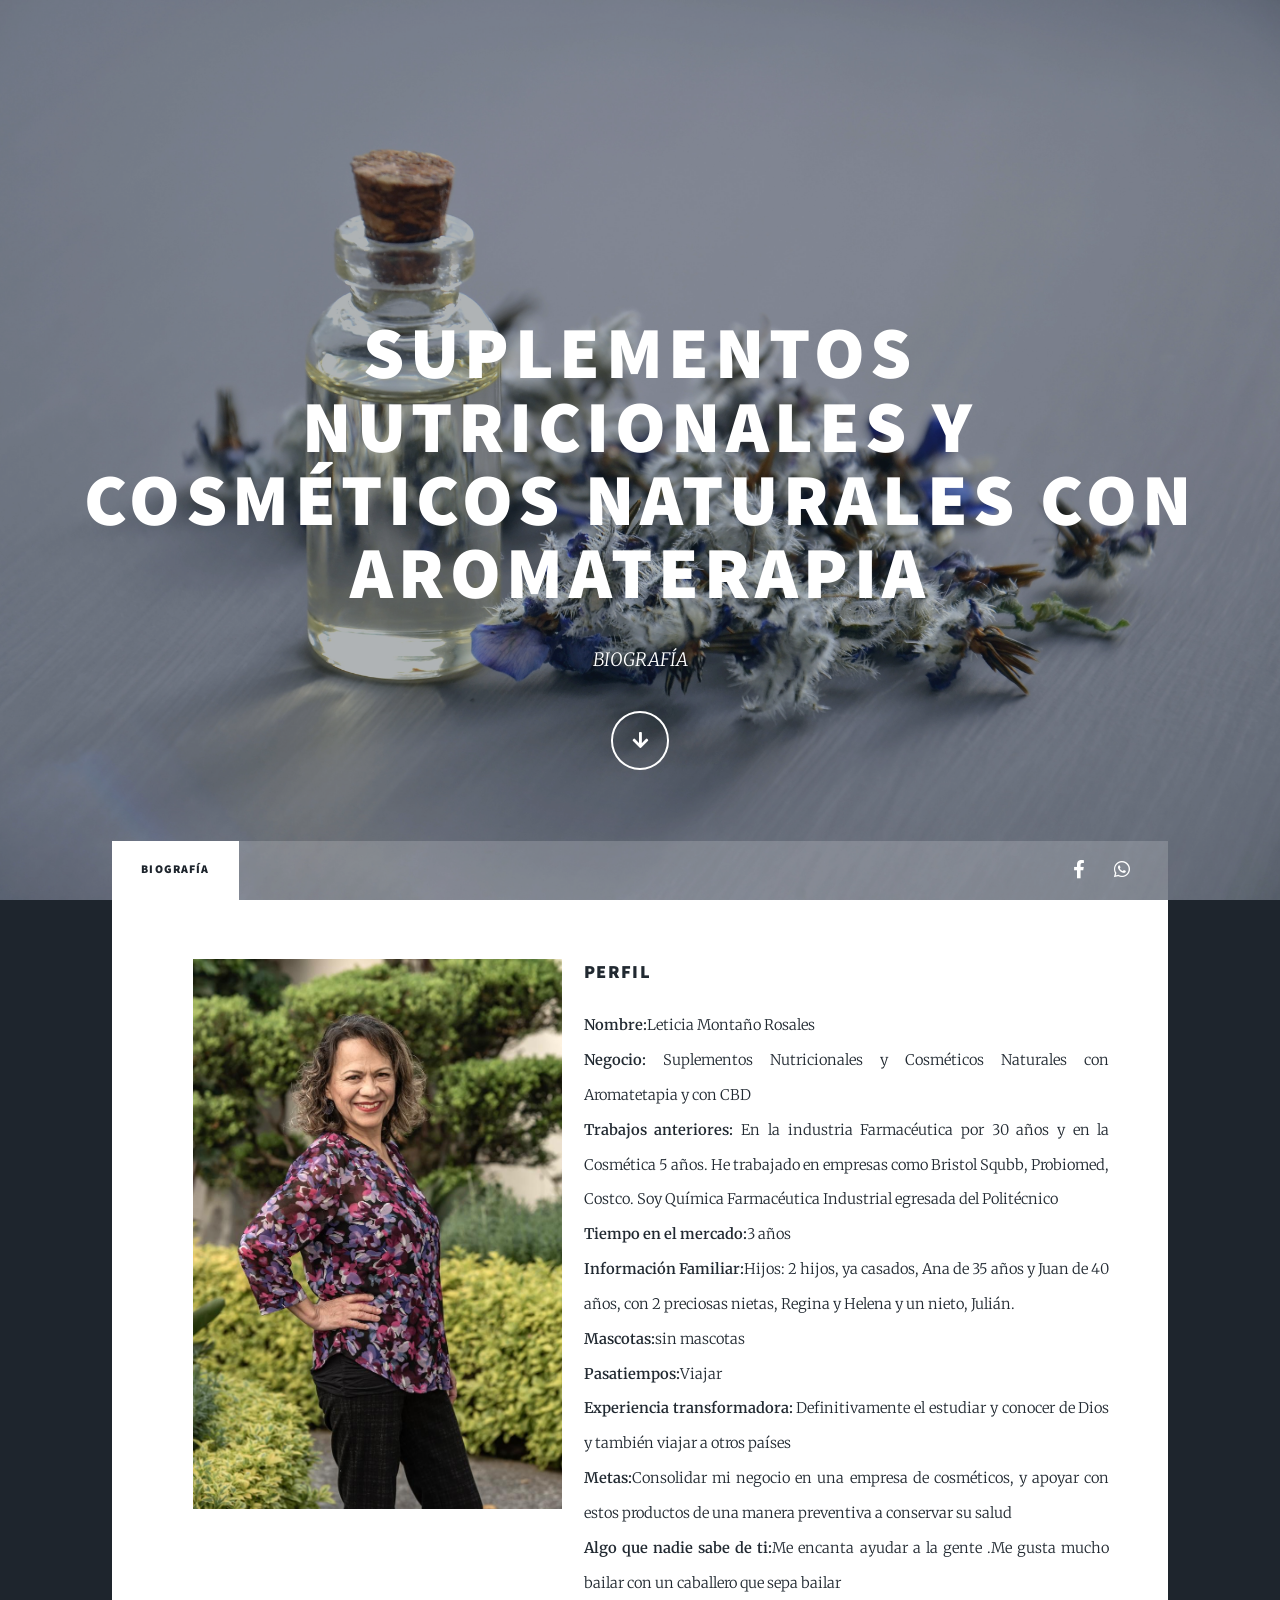
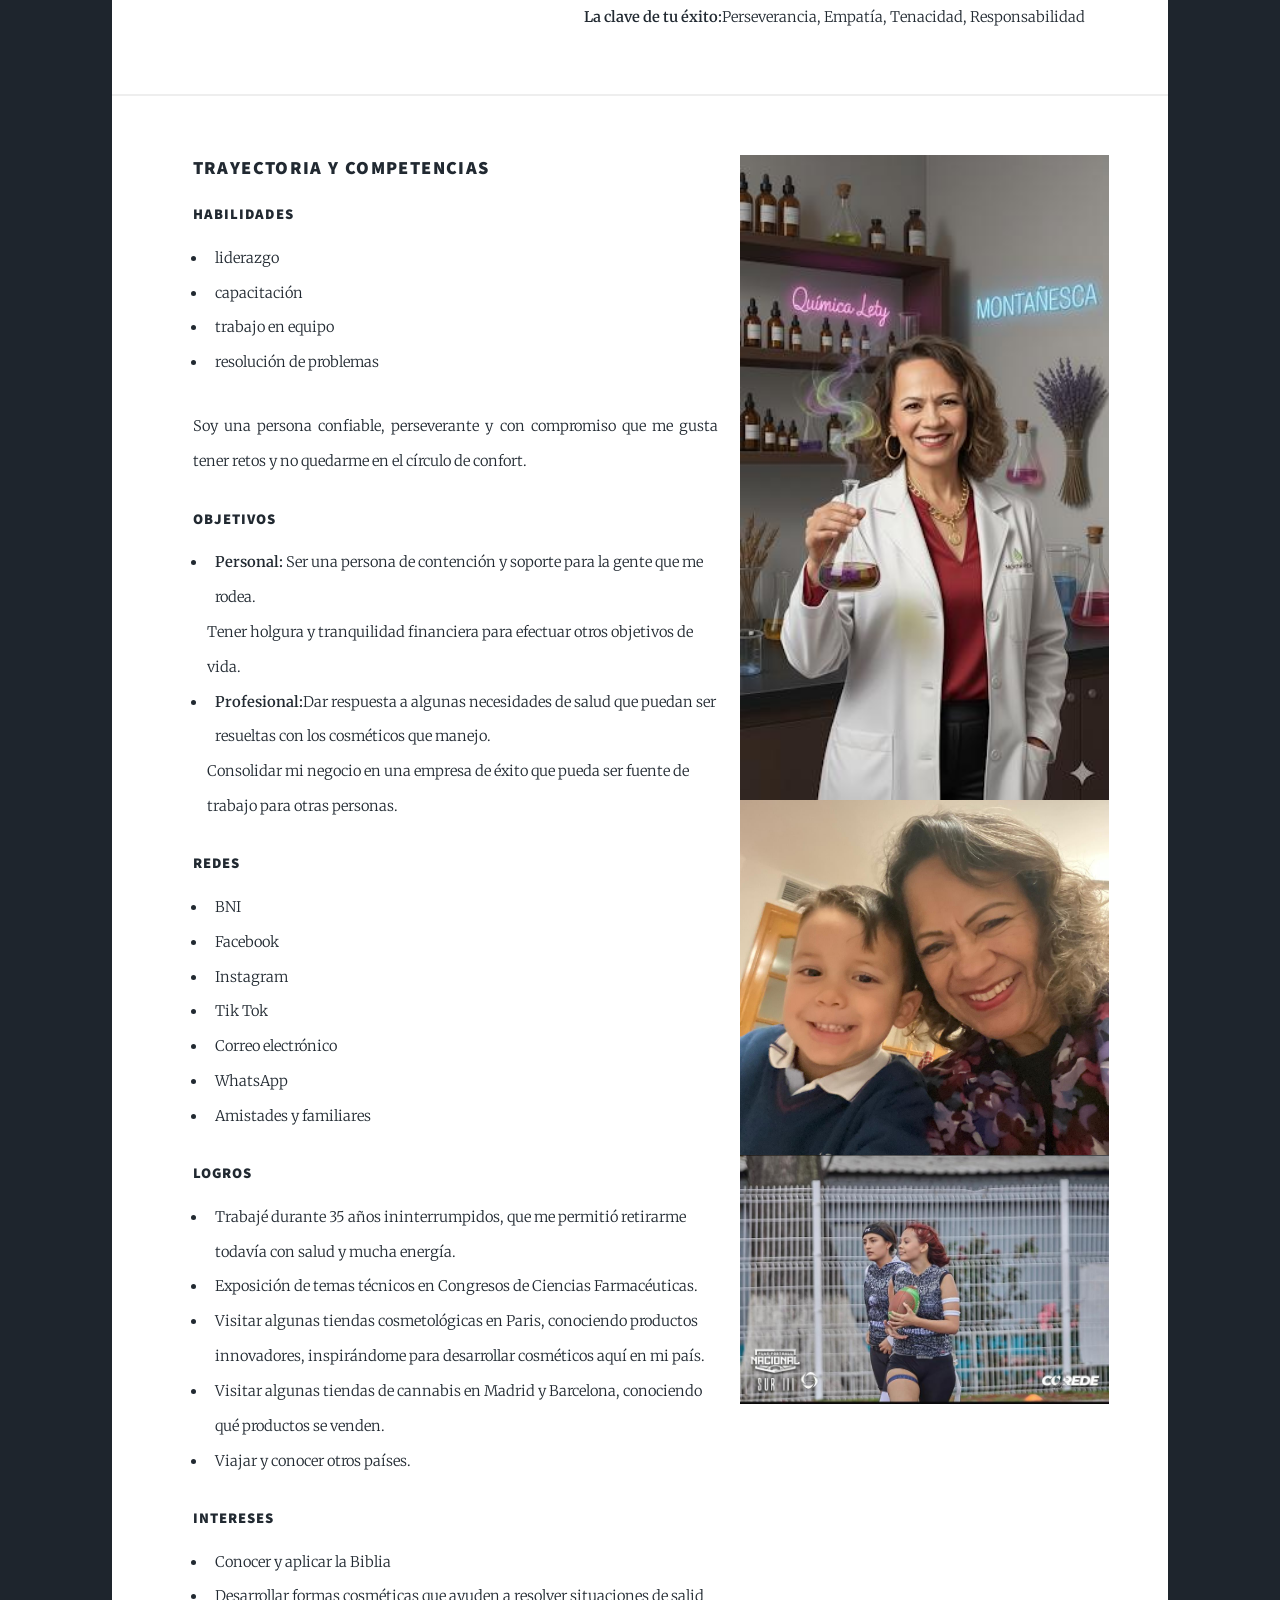
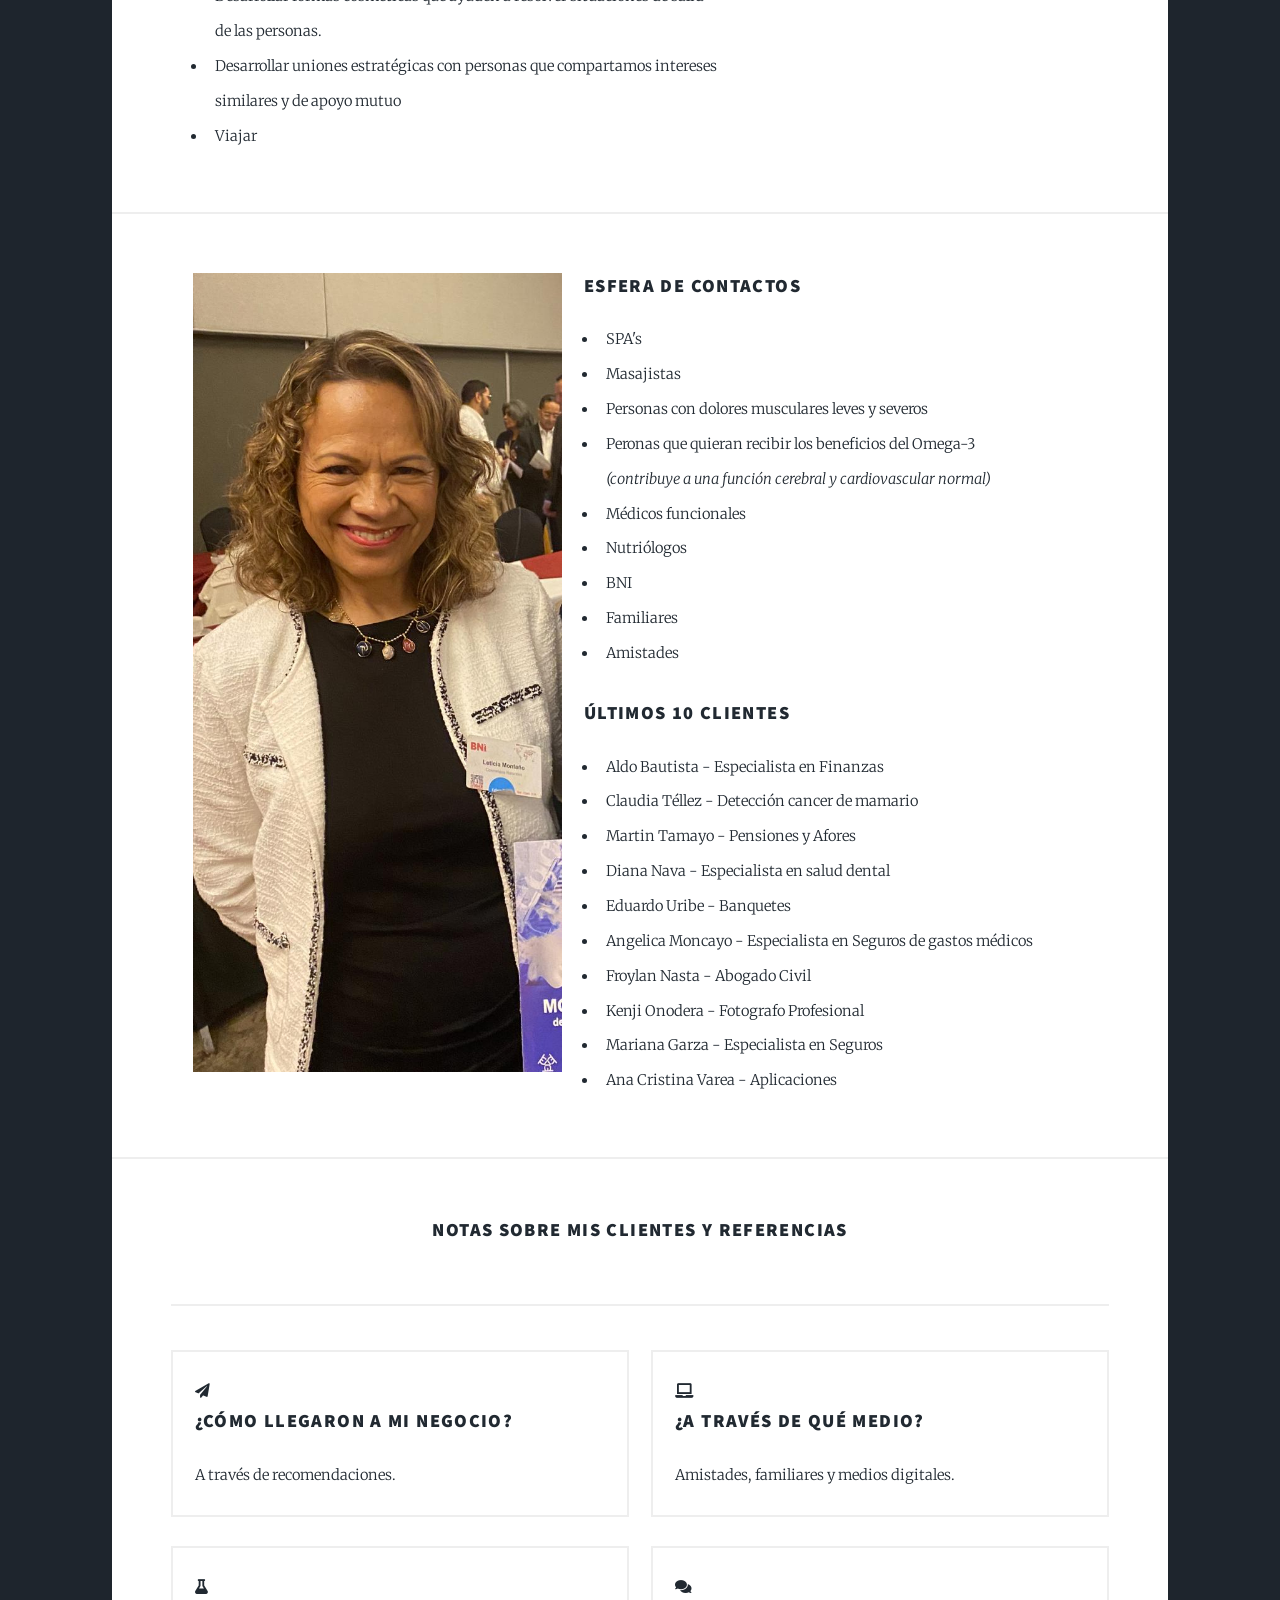
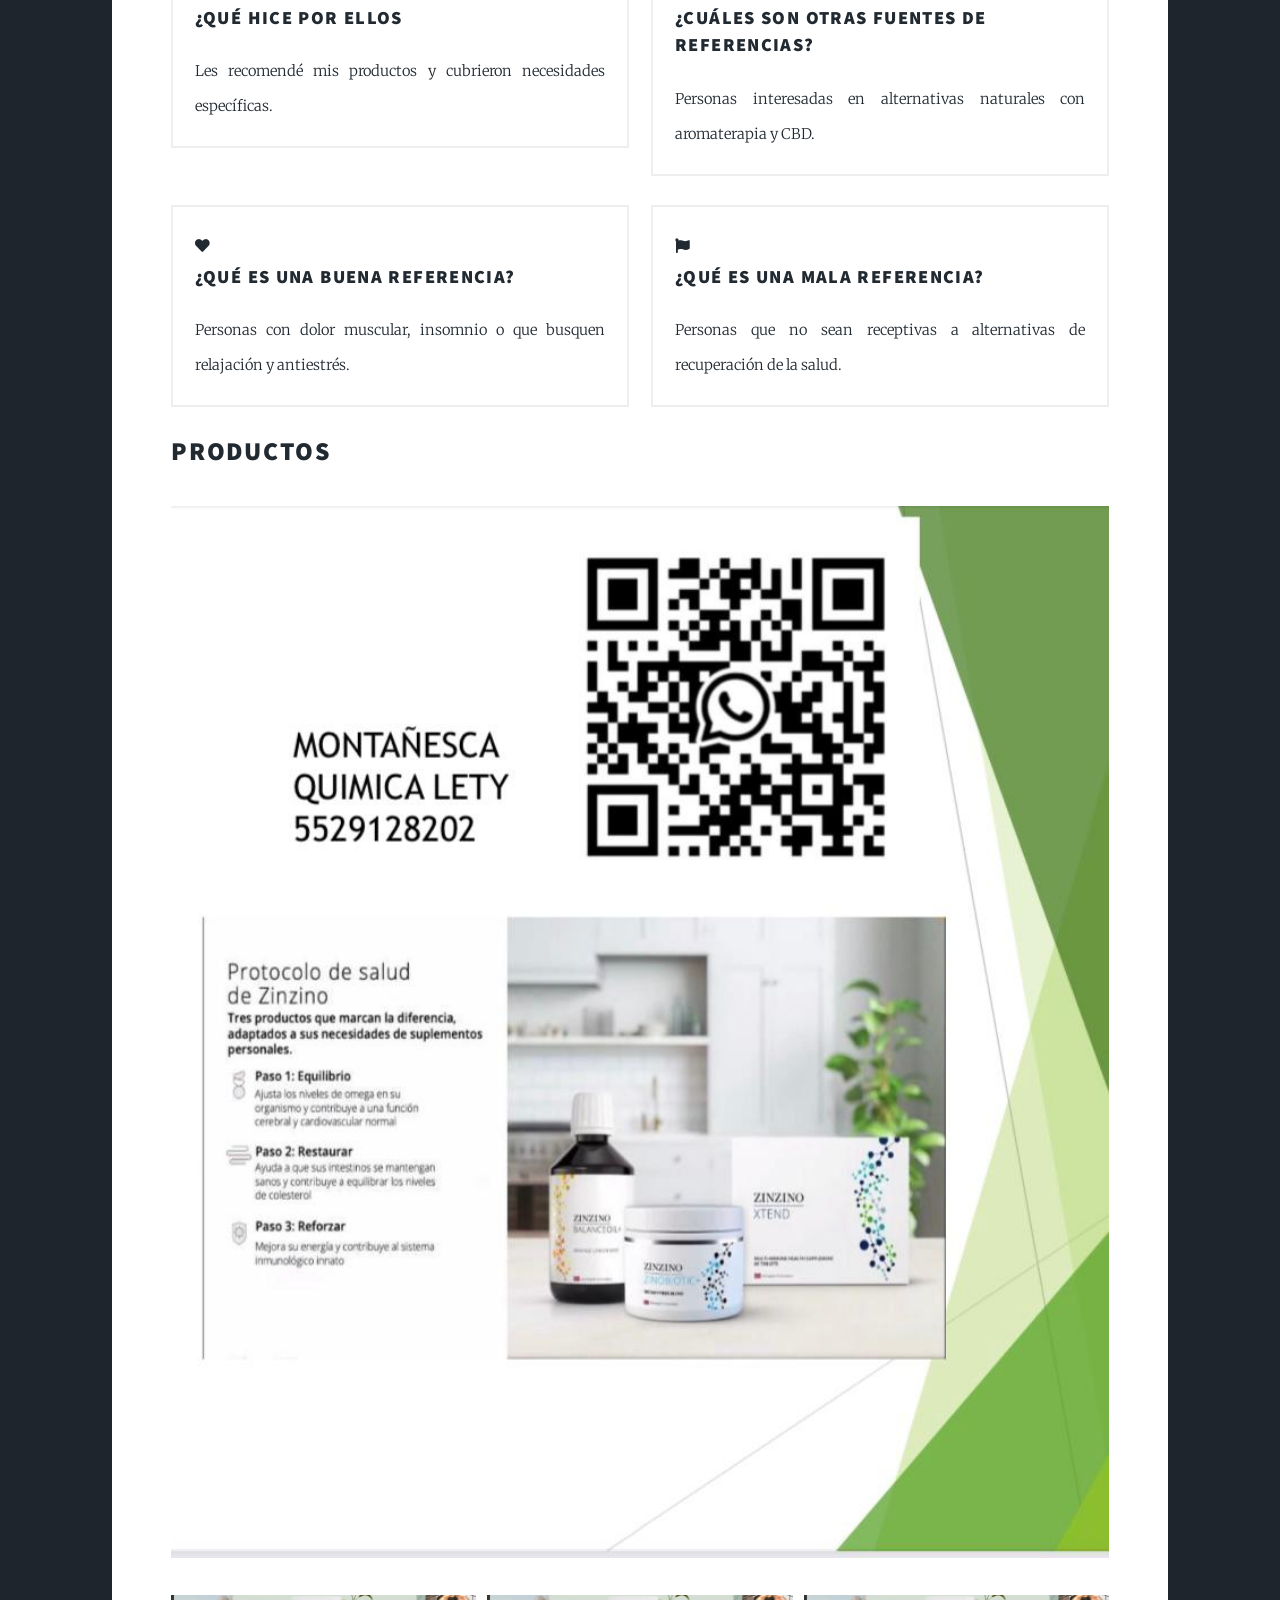
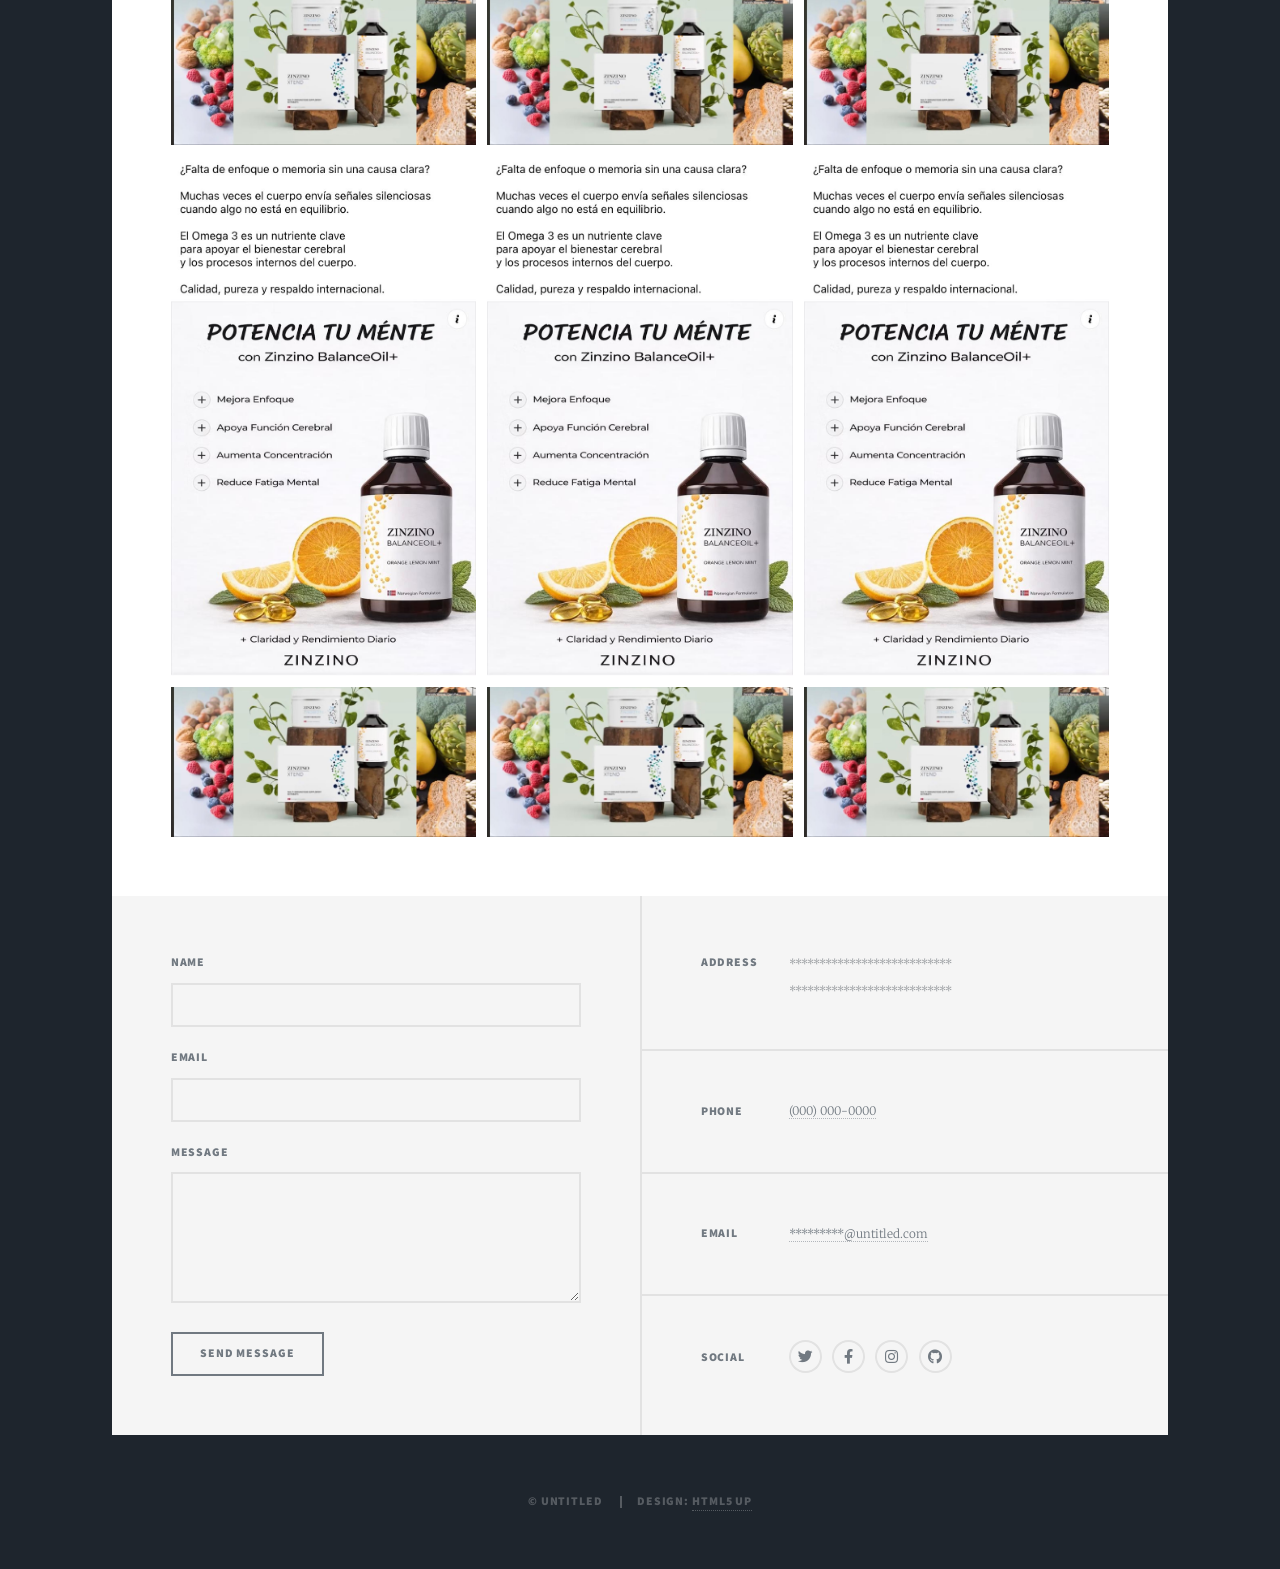
<file: index.html>
<!DOCTYPE HTML>
<!--
	Massively by HTML5 UP
	html5up.net | @ajlkn
	Free for personal and commercial use under the CCA 3.0 license (html5up.net/license)
-->
<html>

<head>
	<title>Lety Montaño</title>
	<meta charset="utf-8" />
	<meta name="viewport" content="width=device-width, initial-scale=1, user-scalable=no" />
	<link rel="stylesheet" href="assets/css/main.css" />
	<noscript>
		<link rel="stylesheet" href="assets/css/noscript.css" />
	</noscript>
</head>

<body class="is-preload">

	<!-- Wrapper -->
	<div id="wrapper" class="fade-in">

		<!-- Intro -->
		<div id="intro">

			<h1>suplementos nutricionales y cosméticos naturales con aromaterapia </h1>

			<p>BIOGRAFÍA</p>
			<ul class="actions">
				<li><a href="#header" class="button icon solid solo fa-arrow-down scrolly">Continue</a></li>
			</ul>
		</div>

		<!-- Header -->
		<header id="header">
			<a href="index.html" class="logo">Lety Montaño</a>
		</header>

		<!-- Nav -->
		<nav id="nav">
			<ul class="links">
				<li class="active"><a href="index.html">Biografía</a></li>
			</ul>
			<ul class="icons">
				<li><a href="https://www.facebook.com/montanesca" class="icon brands fa-facebook-f"><span class="label">Facebook</span></a></li>
				<li><a href="https://api.whatsapp.com/send/?phone=525529128202&text&type=phone_number&app_absent=0" class="icon brands fa-whatsapp"><span class="label">WhatsApp</span></a></li>
			</ul>
		</nav>

		<!-- Main -->
		<div id="main">

			<section class="row">
				<div class="col-5 col-12-small">
					<span class="image fit">
						<img src="Lety_images/1.jpeg" alt="Imagen descriptiva" />
					</span>
				</div>

				<div class="col-7 col-12-small">
					<h3>Perfil</h3>
					
					<p><strong>Nombre:</strong>Leticia Montaño Rosales
					<br><strong>Negocio:</strong> Suplementos Nutricionales y Cosméticos Naturales con Aromatetapia y con CBD
					<br><strong>Trabajos anteriores:</strong> En la industria Farmacéutica por 30 años y 
					en la Cosmética 5 años. He trabajado en empresas como Bristol Squbb, Probiomed, Costco.
					Soy Química Farmacéutica Industrial egresada del Politécnico
					<br><strong>Tiempo en el mercado:</strong>3 años
					<br><strong>Información Familiar:</strong>Hijos: 2 hijos, ya casados, Ana de 35 años y 
					Juan de 40 años, con 2 preciosas nietas, Regina y Helena y un nieto, Julián.
					<br><strong>Mascotas:</strong>sin mascotas
					<br><strong>Pasatiempos:</strong>Viajar
					<br><strong>Experiencia transformadora:</strong> Definitivamente el estudiar y conocer de Dios y 
					también viajar a otros países
					<br><strong>Metas:</strong>Consolidar mi negocio en una empresa de cosméticos, y apoyar con estos 
					productos de una manera preventiva a conservar su salud
					<br><strong>Algo que nadie sabe de ti:</strong>Me encanta ayudar a la gente .Me gusta mucho bailar 
					con un caballero que sepa bailar
					<br><strong>La clave de tu éxito:</strong>Perseverancia, Empatía, Tenacidad, Responsabilidad
					
				</div>
			</section>

			
			<section class="row">
				<div class="col-7 col-12-small">
					<h3>Trayectoria y Competencias</h3>

					<h4>habilidades</h4>
					<ul>
						<li>liderazgo</li>
						<li>capacitación</li>
						<li>trabajo en equipo</li>
						<li>resolución de problemas</li>
					</ul>
					<p>Soy una persona confiable, perseverante y con compromiso que me gusta tener retos 
						y no quedarme en el círculo de confort.</p>
					
					<h4>objetivos</h4>
					<ul>
						<li><strong>Personal:</strong> Ser una persona de contención y soporte para la gente que me rodea.</li>
						Tener holgura y tranquilidad financiera para efectuar otros objetivos de vida.
						<li><strong>Profesional:</strong>Dar respuesta a algunas necesidades de salud 
						que puedan ser resueltas con los cosméticos que manejo.</li>
						Consolidar mi negocio en una empresa de éxito que pueda ser fuente de trabajo para otras personas.
					</ul>

					<h4>Redes</h4>
					<ul>
						<li>BNI</li>
						<li>Facebook</li>
						<li>Instagram</li>
						<li>Tik Tok</li>
						<li>Correo electrónico</li>
						<li>WhatsApp</li>
						<li>Amistades y familiares</li>
					</ul>

					<h4>Logros</h4>
					<ul>
						<li>Trabajé durante 35 años ininterrumpidos, que me permitió retirarme todavía con salud y mucha energía.</li>
						<li>Exposición de temas técnicos en Congresos de Ciencias Farmacéuticas.</li>
						<li>Visitar algunas tiendas cosmetológicas en Paris, conociendo productos innovadores, inspirándome para desarrollar cosméticos aquí en mi país.</li>
						<li>Visitar algunas tiendas de cannabis en Madrid y Barcelona, conociendo qué productos se venden.</li>
						<li>Viajar y conocer otros países.</li>
					</ul>

					<h4>Intereses</h4>
					<ul>
						<li>Conocer y aplicar la Biblia</li>
						<li>Desarrollar formas cosméticas que ayuden a resolver situaciones de salid de las personas.</li>
						<li>Desarrollar uniones estratégicas con personas que compartamos intereses similares y de apoyo mutuo</li>
						<li>Viajar</li>
					</ul>

				</div>

				<div class="col-5 col-12-small">
					<span class="image fitlow">
						<img src="Lety_images/Leticia_IA.jpeg" alt="Imagen descriptiva" />
					</span>
					<span class="image fitlow">
						<img src="Lety_images/3.jpeg" alt="Imagen descriptiva" />
					</span>
					<span class="image fitlow">
						<img src="Lety_images/5.jpeg" alt="Imagen descriptiva" />
					</span>
				</div>
			</section>

			<section class="row">
				<div class="col-5 col-12-small">
					<span class="image fit">
						<img src="Lety_images/let2.jpeg" alt="Imagen descriptiva" />
					</span>
				</div>

				<div class="col-7 col-12-small">
					<h3>Esfera de contactos</h3>

					<ul>
						<li>SPA's</li>
						<li>Masajistas</li>
						<li>Personas con dolores musculares leves y severos</li>
						<li>Peronas que quieran recibir los beneficios del Omega-3 <br> <i>(contribuye a una función cerebral y cardiovascular normal)</i></li>
						<li>Médicos funcionales</li>
						<li>Nutriólogos</li>
						<li>BNI</li>
						<li>Familiares</li>
						<li>Amistades</li>
					</ul>

					<h3>Últimos 10 clientes</h3>

					<ul>
						<li>Aldo Bautista - Especialista en Finanzas</li>
						<li>Claudia Téllez - Detección cancer de mamario</li>
						<li>Martin Tamayo - Pensiones y Afores</li>
						<li>Diana Nava - Especialista en salud dental</li>
						<li>Eduardo Uribe - Banquetes</li>
						<li>Angelica Moncayo - Especialista en Seguros de gastos médicos</li>
						<li>Froylan Nasta - Abogado Civil</li>
						<li>Kenji Onodera - Fotografo Profesional</li>
						<li>Mariana Garza - Especialista en Seguros</li>
						<li>Ana Cristina Varea - Aplicaciones</li>
					</ul>

				</div>
			</section>

			<!-- Post -->
			<section>
				<header class="major">
					<h3>Notas sobre mis clientes y referencias</h3>
				</header>
				<hr />

				<div class="row">

					<div class="col-6 col-12-small">
						<div class="box green-card-small">
							<div class="card-row">
								<div class="card-icon">
									<span class="icon solid fa-paper-plane"></span>
								</div>
								<div class="card-content">
									<h3>¿Cómo llegaron a mi negocio?</h3>
									<p>A través de recomendaciones.</p>
								</div>
							</div>
						</div>
					</div>

					<div class="col-6 col-12-small">
						<div class="box green-card-small">
							<div class="card-row">
								<div class="card-icon">
									<span class="icon solid fa-laptop"></span>
								</div>
								<div class="card-content">
									<h3>¿A través de qué medio?</h3>
									<p>Amistades, familiares y medios digitales.</p>
								</div>
							</div>
						</div>
					</div>

					<div class="col-6 col-12-small">
						<div class="box green-card">
							<div class="card-row">
								<div class="card-icon">
									<span class="icon solid fa-flask"></span>
								</div>
								<div class="card-content">
									<h3>¿Qué hice por ellos</h3>
									<p>Les recomendé mis productos y cubrieron necesidades específicas.</p>
								</div>
							</div>
						</div>
					</div>

					<div class="col-6 col-12-small">
						<div class="box green-card">
							<div class="card-row">
								<div class="card-icon">
									<span class="icon solid fa-comments"></span>
								</div>
								<div class="card-content">
									<h3>¿Cuáles son otras fuentes de referencias?</h3>
									<p>Personas interesadas en alternativas naturales con aromaterapia y CBD.</p>
								</div>
							</div>
						</div>
					</div>


					<div class="col-6 col-12-small">
						<div class="box green-card">
							<div class="card-row">
								<div class ="card-icon">
									<span class="icon solid fa-heart"></span>
								</div>
								<div class="card-content">
									<h3>¿Qué es una buena referencia?</h3>
									<p>Personas con dolor muscular, insomnio o que busquen relajación y antiestrés.</p>
								</div>
							</div>
						</div>
					</div>

					<div class="col-6 col-12-small">
						<div class="box green-card">
							<div class="card-row">
								<div class="card-icon">
									<span class="icon solid fa-flag"></span>
								</div>
								<div class="card-content">
									<h3>¿Qué es una mala referencia?</h3>
									<p>Personas que no sean receptivas a alternativas de recuperación de la salud.</p>
								</div>
							</div>
						</div>
					</div>


				</div>



				<!-- Collage -->
				<h2>Productos</h2>

				<span class="image fit"><img src="Lety_images/6.jpeg" alt="" /></span>
				<div class="box alt">
					<div class="row gtr-50 gtr-uniform">
						<div class="col-4"><span class="image fit"><img src="Lety_images/7.jpeg" alt="" /></span></div>
						<div class="col-4"><span class="image fit"><img src="Lety_images/7.jpeg" alt="" /></span></div>
						<div class="col-4"><span class="image fit"><img src="Lety_images/7.jpeg" alt="" /></span></div>
						<!-- Break -->
						<div class="col-4"><span class="image fit"><img src="Lety_images/8.jpeg" alt="" /></span></div>
						<div class="col-4"><span class="image fit"><img src="Lety_images/8.jpeg" alt="" /></span></div>
						<div class="col-4"><span class="image fit"><img src="Lety_images/8.jpeg" alt="" /></span></div>
						<!-- Break -->
						<div class="col-4"><span class="image fit"><img src="Lety_images/7.jpeg" alt="" /></span></div>
						<div class="col-4"><span class="image fit"><img src="Lety_images/7.jpeg" alt="" /></span></div>
						<div class="col-4"><span class="image fit"><img src="Lety_images/7.jpeg" alt="" /></span></div>
					</div>
				</div>

			</section>

			

		</div>

		<!-- Footer -->
		<footer id="footer">
			<section>
				<form method="post" action="#">
					<div class="fields">
						<div class="field">
							<label for="name">Name</label>
							<input type="text" name="name" id="name" />
						</div>
						<div class="field">
							<label for="email">Email</label>
							<input type="text" name="email" id="email" />
						</div>
						<div class="field">
							<label for="message">Message</label>
							<textarea name="message" id="message" rows="3"></textarea>
						</div>
					</div>
					<ul class="actions">
						<li><input type="submit" value="Send Message" /></li>
					</ul>
				</form>
			</section>
			<section class="split contact">
				<section class="alt">
					<h3>Address</h3>
					<p>***************************<br />
						***************************</p>
				</section>
				<section>
					<h3>Phone</h3>
					<p><a href="#">(000) 000-0000</a></p>
				</section>
				<section>
					<h3>Email</h3>
					<p><a href="#">*********@untitled.com</a></p>
				</section>
				<section>
					<h3>Social</h3>
					<ul class="icons alt">
						<li><a href="#" class="icon brands alt fa-twitter"><span class="label">Twitter</span></a></li>
						<li><a href="#" class="icon brands alt fa-facebook-f"><span class="label">Facebook</span></a>
						</li>
						<li><a href="#" class="icon brands alt fa-instagram"><span class="label">Instagram</span></a>
						</li>
						<li><a href="#" class="icon brands alt fa-github"><span class="label">GitHub</span></a></li>
					</ul>
				</section>
			</section>
		</footer>

		<!-- Copyright -->
		<div id="copyright">
			<ul>
				<li>&copy; Untitled</li>
				<li>Design: <a href="https://html5up.net">HTML5 UP</a></li>
			</ul>
		</div>

	</div>

	<!-- Scripts -->
	<script src="assets/js/jquery.min.js"></script>
	<script src="assets/js/jquery.scrollex.min.js"></script>
	<script src="assets/js/jquery.scrolly.min.js"></script>
	<script src="assets/js/browser.min.js"></script>
	<script src="assets/js/breakpoints.min.js"></script>
	<script src="assets/js/util.js"></script>
	<script src="assets/js/main.js"></script>

</body>

</html>
</file>
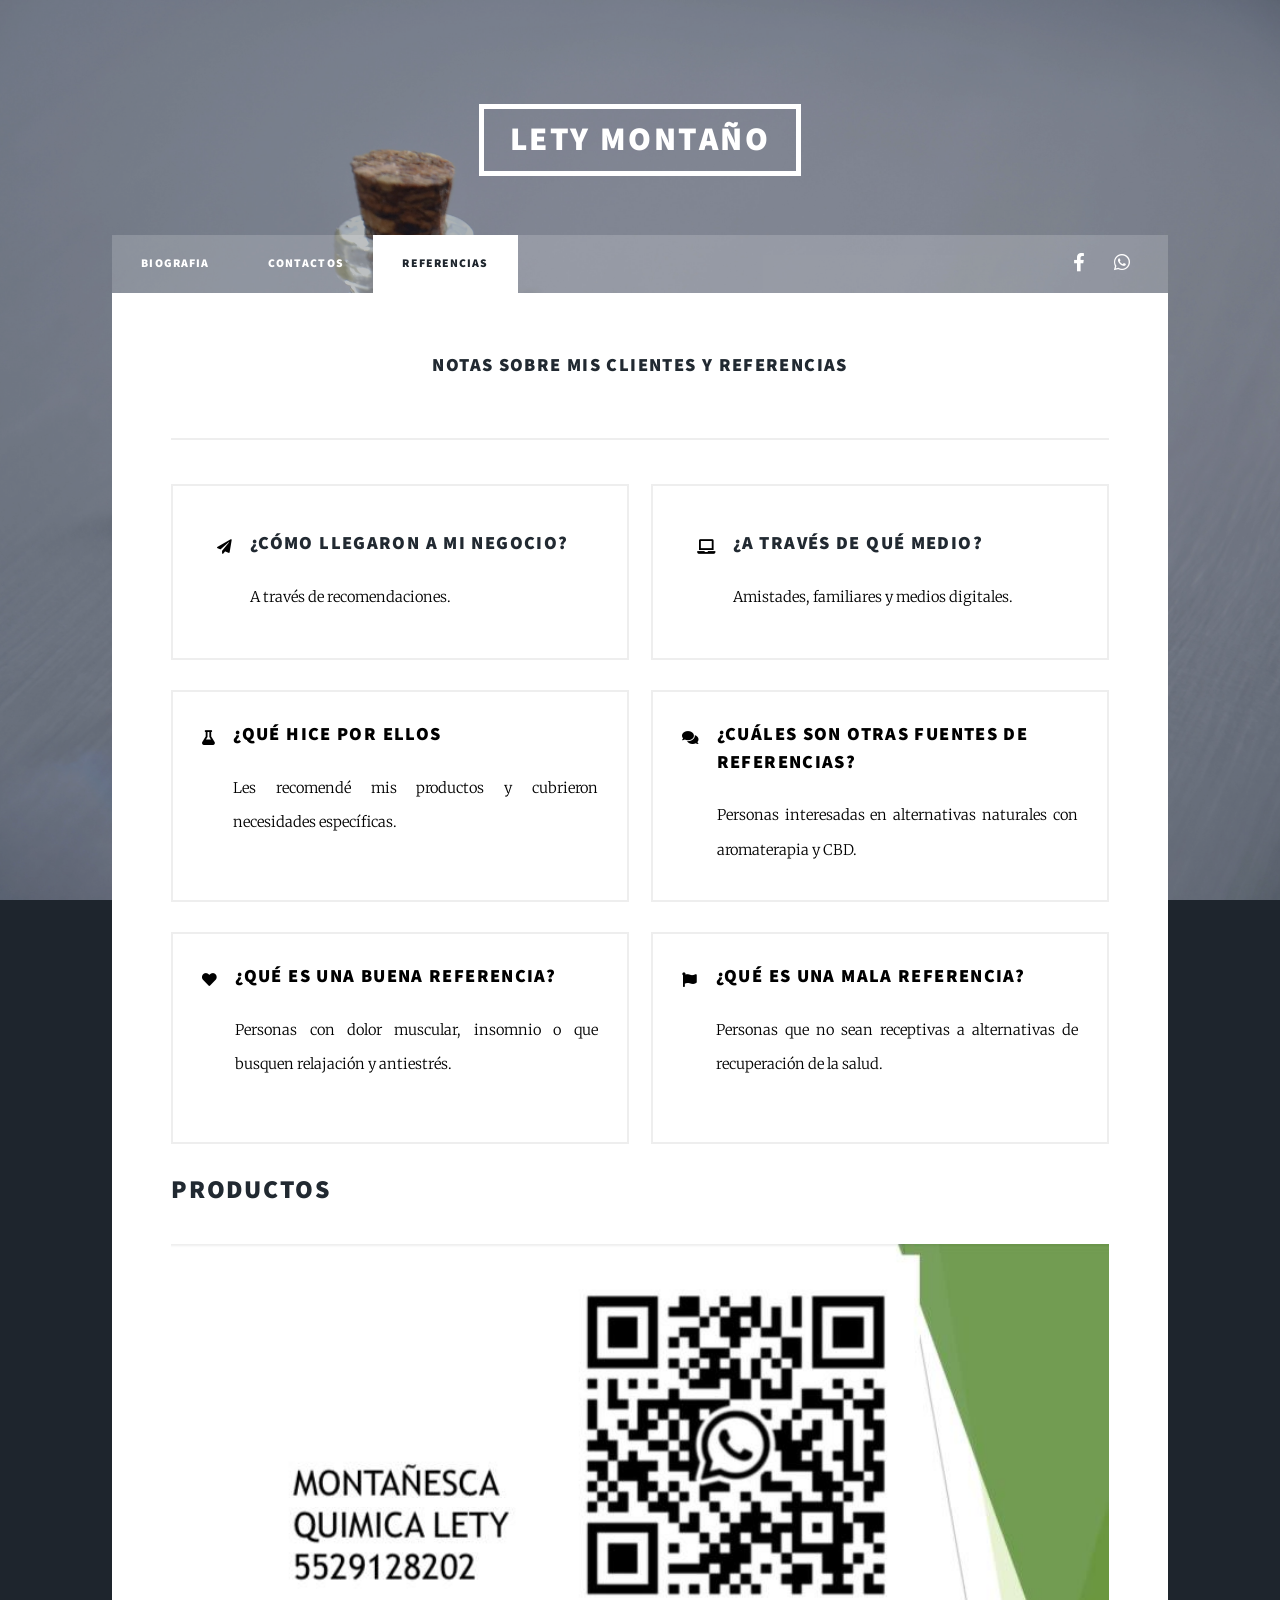
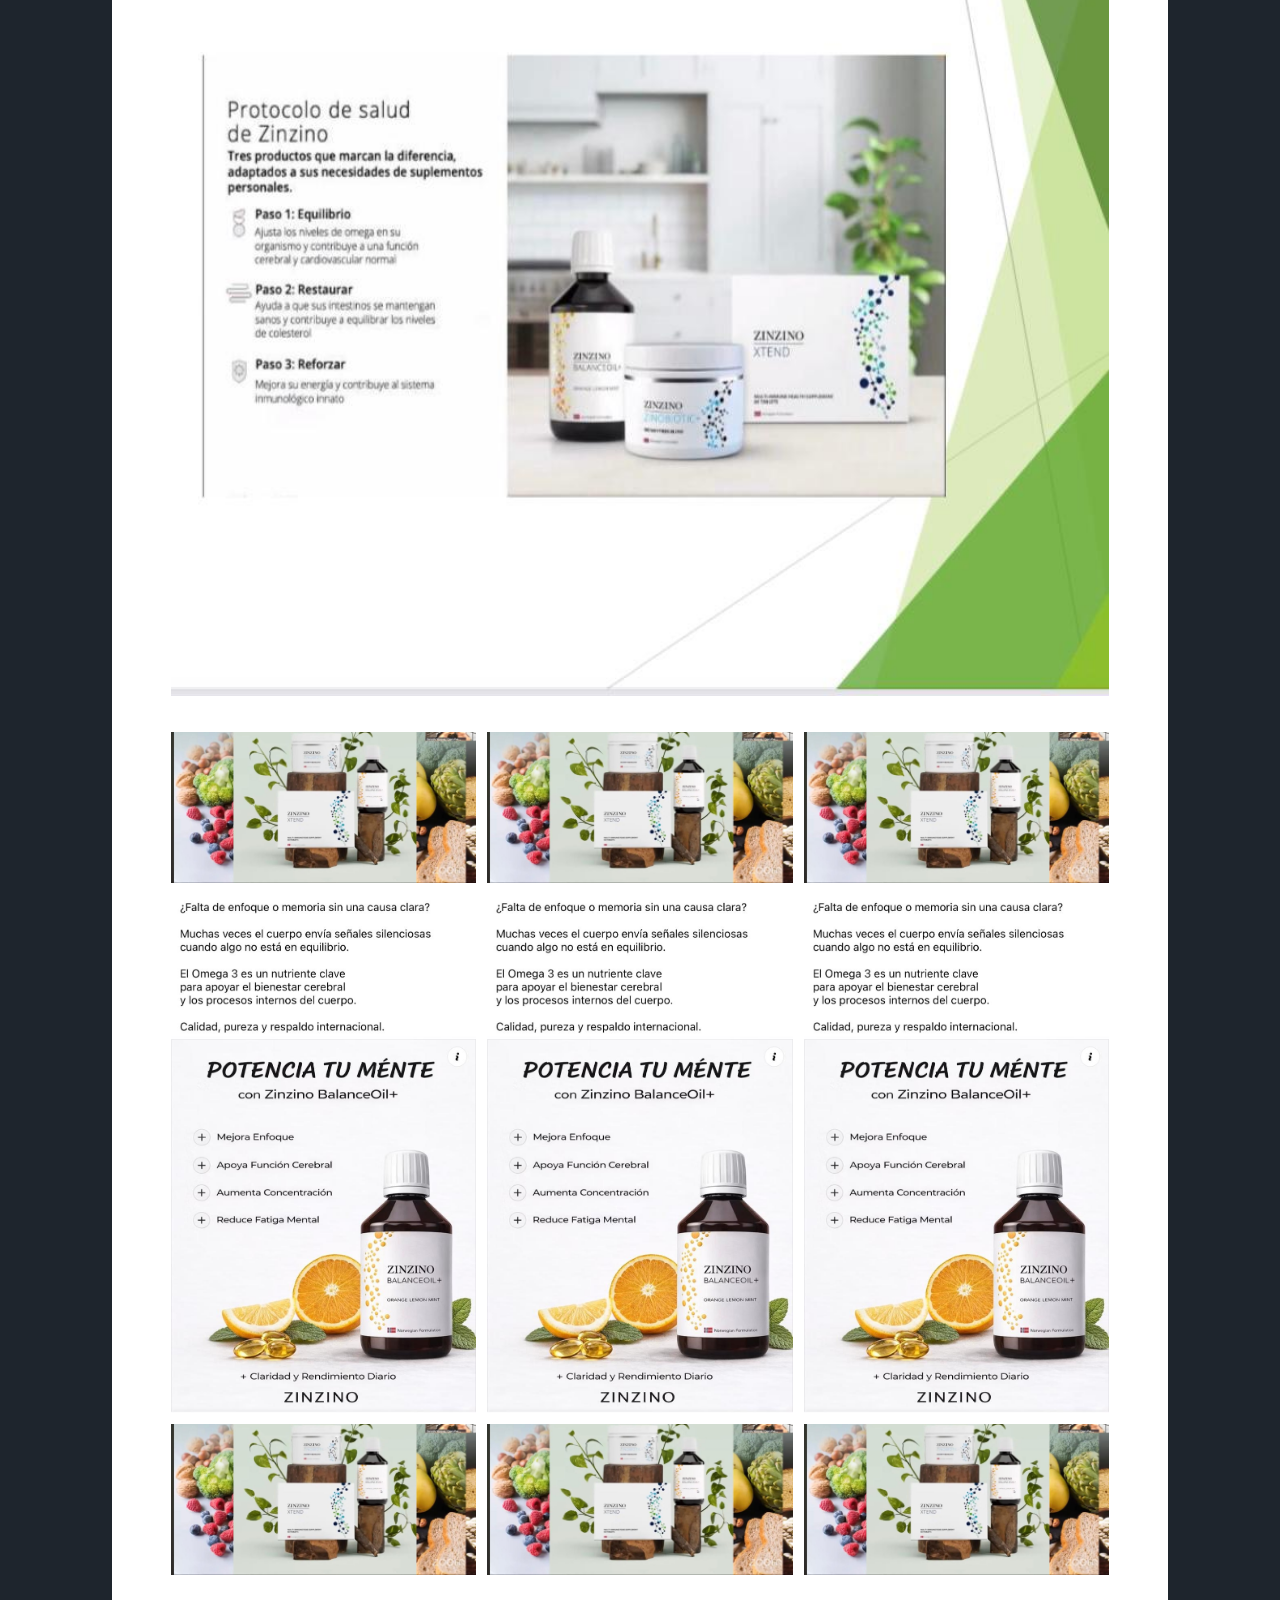
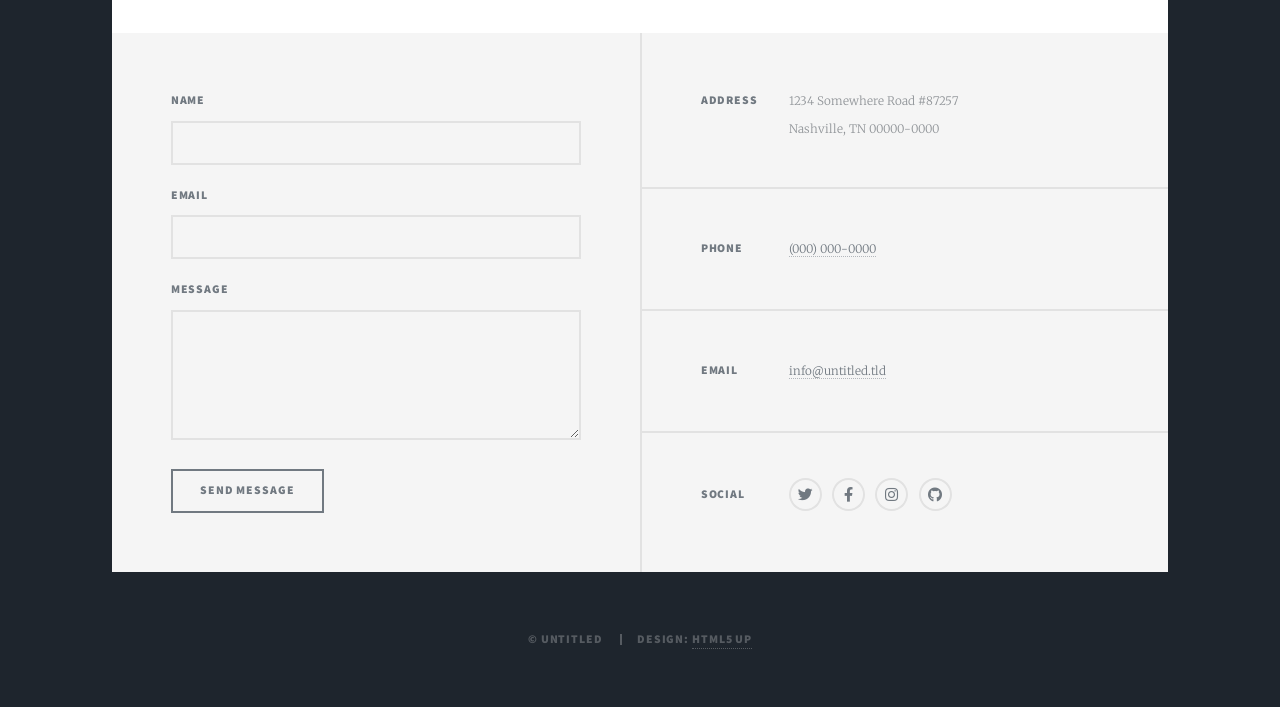
<file: elements.html>
<!DOCTYPE HTML>
<!--
	Massively by HTML5 UP
	html5up.net | @ajlkn
	Free for personal and commercial use under the CCA 3.0 license (html5up.net/license)
-->
<html>

<head>
	<title>Elements Reference - Massively by HTML5 UP</title>
	<meta charset="utf-8" />
	<meta name="viewport" content="width=device-width, initial-scale=1, user-scalable=no" />
	<link rel="stylesheet" href="assets/css/main.css" />
	<link rel="stylesheet" href="assets/css/custom.css" />
	<noscript>
		<link rel="stylesheet" href="assets/css/noscript.css" />
	</noscript>
</head>

<body class="is-preload">

	<!-- Wrapper -->
	<div id="wrapper">

		<!-- Header -->
		<header id="header">
			<a href="index.html" class="logo">Lety Montaño</a>
		</header>

		<!-- Nav -->
		<nav id="nav">
			<ul class="links">
				<li><a href="index.html">Biografia</a></li>
				<li><a href="generic.html">Contactos</a></li>
				<li class="active"><a href="elements.html">Referencias</a></li>
			</ul>
			<ul class="icons">
				<li><a href="https://www.facebook.com/montanesca" class="icon brands fa-facebook-f"><span class="label">Facebook</span></a></li>
				<li><a href="https://api.whatsapp.com/send/?phone=525529128202&text&type=phone_number&app_absent=0" class="icon brands fa-whatsapp"><span class="label">WhatsApp</span></a></li>
			</ul>
		</nav>

		<!-- Main -->
		<div id="main">

			<!-- Post -->
			<section>
				<header class="major">
					<h3>Notas sobre mis clientes y referencias</h3>
				</header>
				<hr />

				<div class="row">

					<div class="col-6 col-12-small">
						<div class="box green-card-small">
							<div class="card-row">
								<div class="card-icon">
									<span class="icon solid fa-paper-plane"></span>
								</div>
								<div class="card-content">
									<h3>¿Cómo llegaron a mi negocio?</h3>
									<p>A través de recomendaciones.</p>
								</div>
							</div>
						</div>
					</div>

					<div class="col-6 col-12-small">
						<div class="box green-card-small">
							<div class="card-row">
								<div class="card-icon">
									<span class="icon solid fa-laptop"></span>
								</div>
								<div class="card-content">
									<h3>¿A través de qué medio?</h3>
									<p>Amistades, familiares y medios digitales.</p>
								</div>
							</div>
						</div>
					</div>

					<div class="col-6 col-12-small">
						<div class="box green-card">
							<div class="card-row">
								<div class="card-icon">
									<span class="icon solid fa-flask"></span>
								</div>
								<div class="card-content">
									<h3>¿Qué hice por ellos</h3>
									<p>Les recomendé mis productos y cubrieron necesidades específicas.</p>
								</div>
							</div>
						</div>
					</div>

					<div class="col-6 col-12-small">
						<div class="box green-card">
							<div class="card-row">
								<div class="card-icon">
									<span class="icon solid fa-comments"></span>
								</div>
								<div class="card-content">
									<h3>¿Cuáles son otras fuentes de referencias?</h3>
									<p>Personas interesadas en alternativas naturales con aromaterapia y CBD.</p>
								</div>
							</div>
						</div>
					</div>


					<div class="col-6 col-12-small">
						<div class="box green-card">
							<div class="card-row">
								<div class ="card-icon">
									<span class="icon solid fa-heart"></span>
								</div>
								<div class="card-content">
									<h3>¿Qué es una buena referencia?</h3>
									<p>Personas con dolor muscular, insomnio o que busquen relajación y antiestrés.</p>
								</div>
							</div>
						</div>
					</div>

					<div class="col-6 col-12-small">
						<div class="box green-card">
							<div class="card-row">
								<div class="card-icon">
									<span class="icon solid fa-flag"></span>
								</div>
								<div class="card-content">
									<h3>¿Qué es una mala referencia?</h3>
									<p>Personas que no sean receptivas a alternativas de recuperación de la salud.</p>
								</div>
							</div>
						</div>
					</div>


				</div>



				<!-- Collage -->
				<h2>Productos</h2>

				<span class="image fit"><img src="Lety_images/6.jpeg" alt="" /></span>
				<div class="box alt">
					<div class="row gtr-50 gtr-uniform">
						<div class="col-4"><span class="image fit"><img src="Lety_images/7.jpeg" alt="" /></span></div>
						<div class="col-4"><span class="image fit"><img src="Lety_images/7.jpeg" alt="" /></span></div>
						<div class="col-4"><span class="image fit"><img src="Lety_images/7.jpeg" alt="" /></span></div>
						<!-- Break -->
						<div class="col-4"><span class="image fit"><img src="Lety_images/8.jpeg" alt="" /></span></div>
						<div class="col-4"><span class="image fit"><img src="Lety_images/8.jpeg" alt="" /></span></div>
						<div class="col-4"><span class="image fit"><img src="Lety_images/8.jpeg" alt="" /></span></div>
						<!-- Break -->
						<div class="col-4"><span class="image fit"><img src="Lety_images/7.jpeg" alt="" /></span></div>
						<div class="col-4"><span class="image fit"><img src="Lety_images/7.jpeg" alt="" /></span></div>
						<div class="col-4"><span class="image fit"><img src="Lety_images/7.jpeg" alt="" /></span></div>
					</div>
				</div>

			</section>

		</div>

		<!-- Footer -->
		<footer id="footer">
			<section>
				<form method="post" action="#">
					<div class="fields">
						<div class="field">
							<label for="name">Name</label>
							<input type="text" name="name" id="name" />
						</div>
						<div class="field">
							<label for="email">Email</label>
							<input type="text" name="email" id="email" />
						</div>
						<div class="field">
							<label for="message">Message</label>
							<textarea name="message" id="message" rows="3"></textarea>
						</div>
					</div>
					<ul class="actions">
						<li><input type="submit" value="Send Message" /></li>
					</ul>
				</form>
			</section>
			<section class="split contact">
				<section class="alt">
					<h3>Address</h3>
					<p>1234 Somewhere Road #87257<br />
						Nashville, TN 00000-0000</p>
				</section>
				<section>
					<h3>Phone</h3>
					<p><a href="#">(000) 000-0000</a></p>
				</section>
				<section>
					<h3>Email</h3>
					<p><a href="#">info@untitled.tld</a></p>
				</section>
				<section>
					<h3>Social</h3>
					<ul class="icons alt">
						<li><a href="#" class="icon brands alt fa-twitter"><span class="label">Twitter</span></a></li>
						<li><a href="#" class="icon brands alt fa-facebook-f"><span class="label">Facebook</span></a>
						</li>
						<li><a href="#" class="icon brands alt fa-instagram"><span class="label">Instagram</span></a>
						</li>
						<li><a href="#" class="icon brands alt fa-github"><span class="label">GitHub</span></a></li>
					</ul>
				</section>
			</section>
		</footer>

		<!-- Copyright -->
		<div id="copyright">
			<ul>
				<li>&copy; Untitled</li>
				<li>Design: <a href="https://html5up.net">HTML5 UP</a></li>
			</ul>
		</div>

	</div>

	<!-- Scripts -->
	<script src="assets/js/jquery.min.js"></script>
	<script src="assets/js/jquery.scrollex.min.js"></script>
	<script src="assets/js/jquery.scrolly.min.js"></script>
	<script src="assets/js/browser.min.js"></script>
	<script src="assets/js/breakpoints.min.js"></script>
	<script src="assets/js/util.js"></script>
	<script src="assets/js/main.js"></script>

</body>

</html>
</file>
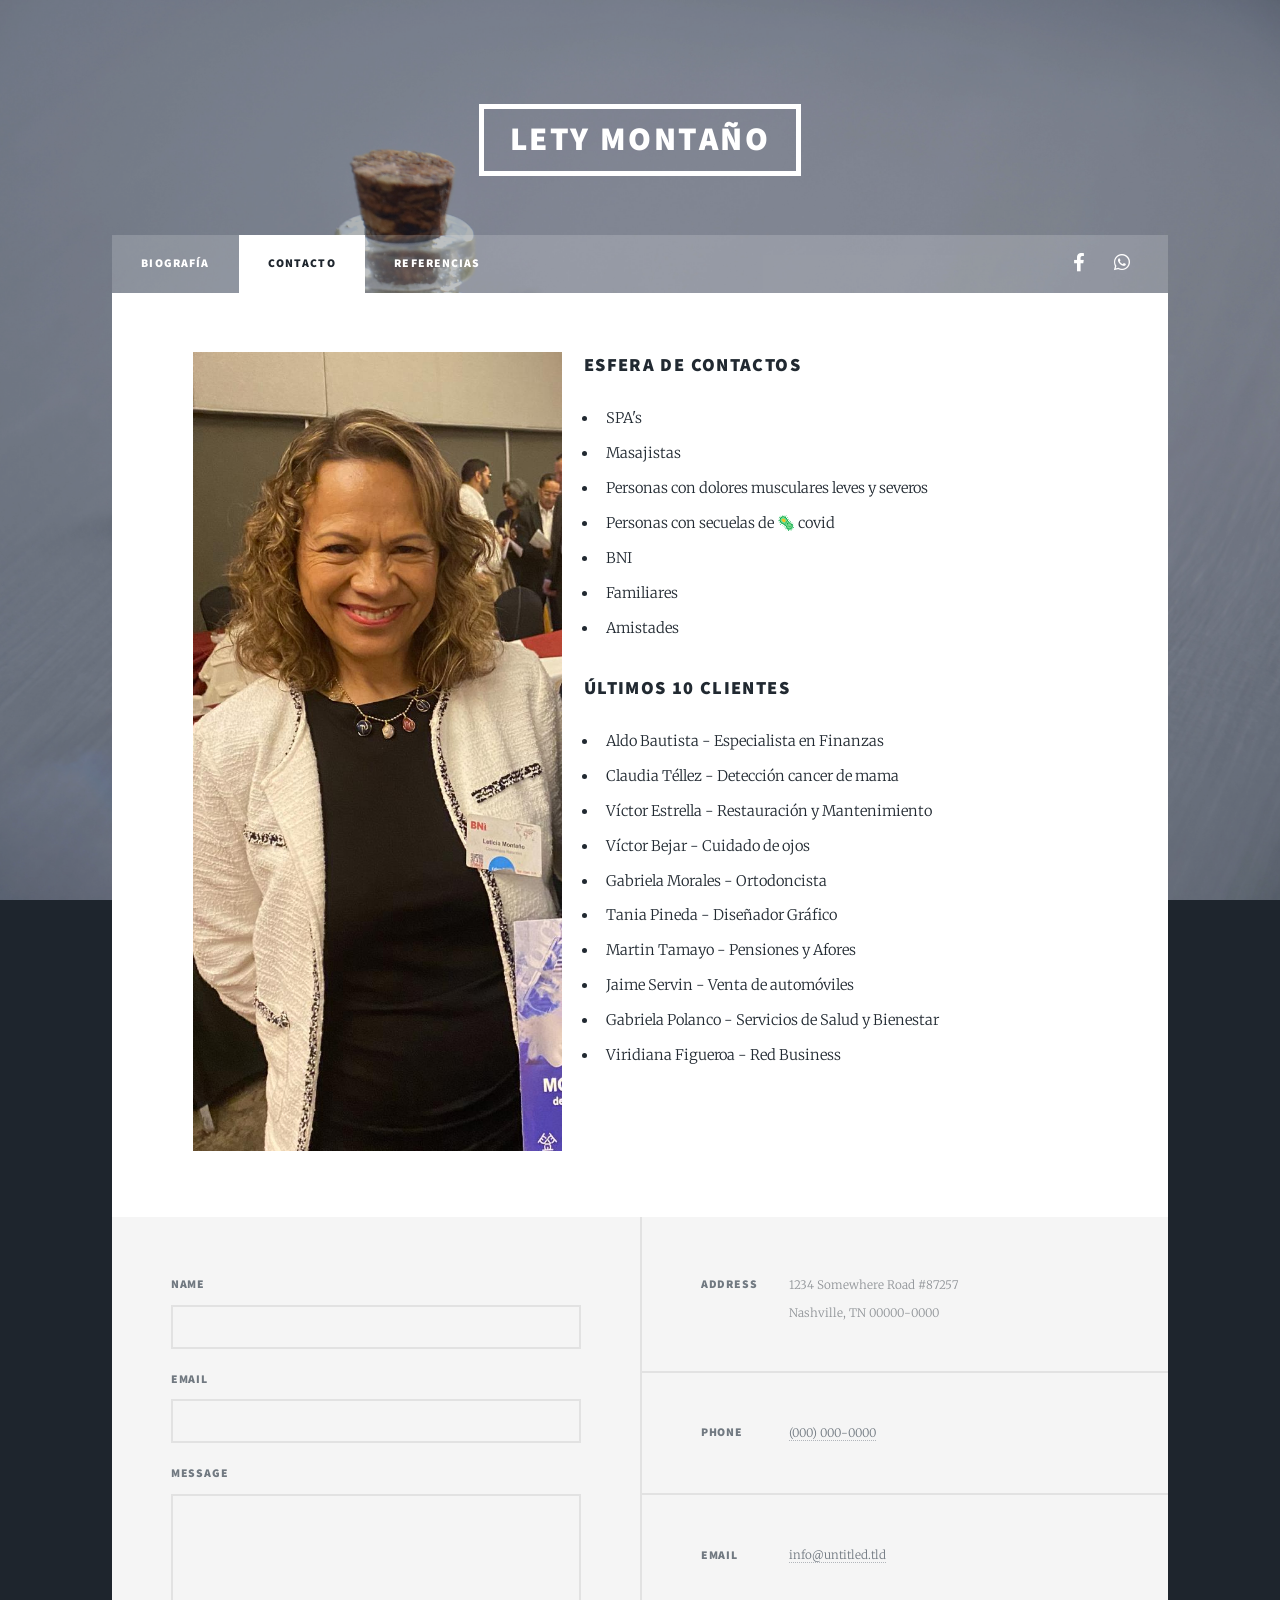
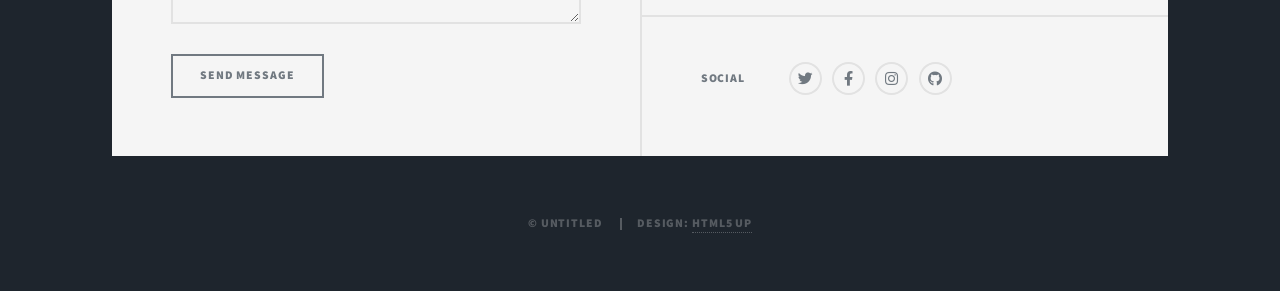
<file: generic.html>
<!DOCTYPE HTML>
<!--
	Massively by HTML5 UP
	html5up.net | @ajlkn
	Free for personal and commercial use under the CCA 3.0 license (html5up.net/license)
-->
<html>

<head>
	<title>Generic Page - Massively by HTML5 UP</title>
	<meta charset="utf-8" />
	<meta name="viewport" content="width=device-width, initial-scale=1, user-scalable=no" />
	<link rel="stylesheet" href="assets/css/main.css" />
	<noscript>
		<link rel="stylesheet" href="assets/css/noscript.css" />
	</noscript>
</head>

<body class="is-preload">

	<!-- Wrapper -->
	<div id="wrapper">

		<!-- Header -->
		<header id="header">
			<a href="index.html" class="logo">Lety Montaño</a>
		</header>

		<!-- Nav -->
		<nav id="nav">
			<ul class="links">
				<li><a href="index.html">Biografía</a></li>
				<li class="active"><a href="generic.html">Contacto</a></li>
				<li><a href="elements.html">Referencias</a></li>
			</ul>
			<ul class="icons">
				<li><a href="https://www.facebook.com/montanesca" class="icon brands fa-facebook-f"><span class="label">Facebook</span></a></li>
				<li><a href="https://api.whatsapp.com/send/?phone=525529128202&text&type=phone_number&app_absent=0" class="icon brands fa-whatsapp"><span class="label">WhatsApp</span></a></li>
			</ul>
		</nav>

		<!-- Main -->
		<div id="main">

			<section class="row">
				<div class="col-5 col-12-small">
					<span class="image fit">
						<img src="Lety_images/let2.jpeg" alt="Imagen descriptiva" />
					</span>
				</div>

				<div class="col-7 col-12-small">
					<h3>Esfera de contactos</h3>

					<ul>
						<li>SPA's</li>
						<li>Masajistas</li>
						<li>Personas con dolores musculares leves y severos</li>
						<li>Personas con secuelas de 🦠 covid</li>
						<li>BNI</li>
						<li>Familiares</li>
						<li>Amistades</li>
					</ul>

					<h3>Últimos 10 clientes</h3>

					<ul>
						<li>Aldo Bautista - Especialista en Finanzas</li>
						<li>Claudia Téllez - Detección cancer de mama</li>
						<li>Víctor Estrella - Restauración y Mantenimiento</li>
						<li>Víctor Bejar - Cuidado de ojos </li>
						<li>Gabriela Morales - Ortodoncista</li>
						<li>Tania Pineda - Diseñador Gráfico</li>
						<li>Martin Tamayo - Pensiones y Afores</li>
						<li>Jaime Servin - Venta de automóviles </li>
						<li>Gabriela Polanco - Servicios de Salud y Bienestar</li>
						<li>Viridiana Figueroa - Red Business</li>
					</ul>

				</div>
			</section>

		</div>

		<!-- Footer -->
		<footer id="footer">
			<section>
				<form method="post" action="#">
					<div class="fields">
						<div class="field">
							<label for="name">Name</label>
							<input type="text" name="name" id="name" />
						</div>
						<div class="field">
							<label for="email">Email</label>
							<input type="text" name="email" id="email" />
						</div>
						<div class="field">
							<label for="message">Message</label>
							<textarea name="message" id="message" rows="3"></textarea>
						</div>
					</div>
					<ul class="actions">
						<li><input type="submit" value="Send Message" /></li>
					</ul>
				</form>
			</section>
			<section class="split contact">
				<section class="alt">
					<h3>Address</h3>
					<p>1234 Somewhere Road #87257<br />
						Nashville, TN 00000-0000</p>
				</section>
				<section>
					<h3>Phone</h3>
					<p><a href="#">(000) 000-0000</a></p>
				</section>
				<section>
					<h3>Email</h3>
					<p><a href="#">info@untitled.tld</a></p>
				</section>
				<section>
					<h3>Social</h3>
					<ul class="icons alt">
						<li><a href="#" class="icon brands alt fa-twitter"><span class="label">Twitter</span></a></li>
						<li><a href="#" class="icon brands alt fa-facebook-f"><span class="label">Facebook</span></a>
						</li>
						<li><a href="#" class="icon brands alt fa-instagram"><span class="label">Instagram</span></a>
						</li>
						<li><a href="#" class="icon brands alt fa-github"><span class="label">GitHub</span></a></li>
					</ul>
				</section>
			</section>
		</footer>

		<!-- Copyright -->
		<div id="copyright">
			<ul>
				<li>&copy; Untitled</li>
				<li>Design: <a href="https://html5up.net">HTML5 UP</a></li>
			</ul>
		</div>

	</div>

	<!-- Scripts -->
	<script src="assets/js/jquery.min.js"></script>
	<script src="assets/js/jquery.scrollex.min.js"></script>
	<script src="assets/js/jquery.scrolly.min.js"></script>
	<script src="assets/js/browser.min.js"></script>
	<script src="assets/js/breakpoints.min.js"></script>
	<script src="assets/js/util.js"></script>
	<script src="assets/js/main.js"></script>

</body>

</html>
</file>
<file: assets/css/custom.css>
/* === Custom Cards === */

.card-row {
	display: flex;
	align-items: flex-start;
	gap: 1.25em;
}

.card-icon {
	flex: 0 0 auto;
}

.card-content {
	flex: 1 1 0;
	min-width: 0; /* LA CLAVE */
}

.green-card {
	background: #ffffff;
	color: #000000;
	padding: 2em;
    min-height: 14.5em;
}

.green-card-small {
	background: #ffffff;
	color: #000000;
	padding: 3em;
    min-height: 12em;
}

.green-card h3 {
	color: #000000;
}

.green-card .icon {
	color: #000000;
}
</file>
<file: assets/css/main.css>
@import url(fontawesome-all.min.css);
@import url("https://fonts.googleapis.com/css?family=Merriweather:300,700,300italic,700italic|Source+Sans+Pro:900");

/*
	Massively by HTML5 UP
	html5up.net | @ajlkn
	Free for personal and commercial use under the CCA 3.0 license (html5up.net/license)
*/

html, body, div, span, applet, object,
iframe, h1, h2, h3, h4, h5, h6, p, blockquote,
pre, a, abbr, acronym, address, big, cite,
code, del, dfn, em, img, ins, kbd, q, s, samp,
small, strike, strong, sub, sup, tt, var, b,
u, i, center, dl, dt, dd, ol, ul, li, fieldset,
form, label, legend, table, caption, tbody,
tfoot, thead, tr, th, td, article, aside,
canvas, details, embed, figure, figcaption,
footer, header, hgroup, menu, nav, output, ruby,
section, summary, time, mark, audio, video {
	margin: 0;
	padding: 0;
	border: 0;
	font-size: 100%;
	font: inherit;
	vertical-align: baseline;}

article, aside, details, figcaption, figure,
footer, header, hgroup, menu, nav, section {
	display: block;}

body {
	line-height: 1;
}

ol, ul {
	list-style: none;
}

blockquote, q {
	quotes: none;
}

	blockquote:before, blockquote:after, q:before, q:after {
		content: '';
		content: none;
	}

table {
	border-collapse: collapse;
	border-spacing: 0;
}

body {
	-webkit-text-size-adjust: none;
}

mark {
	background-color: transparent;
	color: inherit;
}

input::-moz-focus-inner {
	border: 0;
	padding: 0;
}

input, select, textarea {
	-moz-appearance: none;
	-webkit-appearance: none;
	-ms-appearance: none;
	appearance: none;
}

/* Basic */

	@-ms-viewport {
		width: device-width;
	}

	body {
		-ms-overflow-style: scrollbar;
	}

	@media screen and (max-width: 480px) {

		html, body {
			min-width: 320px;
		}

	}

	html {
		box-sizing: border-box;
	}

	*, *:before, *:after {
		box-sizing: inherit;
	}

	body {
		background-color: #1e252d;
	}

		body.is-preload *, body.is-preload *:before, body.is-preload *:after {
			-moz-animation: none !important;
			-webkit-animation: none !important;
			-ms-animation: none !important;
			animation: none !important;
			-moz-transition: none !important;
			-webkit-transition: none !important;
			-ms-transition: none !important;
			transition: none !important;
		}

/* Type */

	html {
		font-size: 16pt;
	}

		@media screen and (max-width: 1680px) {

			html {
				font-size: 12pt;
			}

		}

		@media screen and (max-width: 1280px) {

			html {
				font-size: 11pt;
			}

		}

		@media screen and (max-width: 360px) {

			html {
				font-size: 10pt;
			}

		}

	body {
		color: #212931;
	}

	body, input, select, textarea {
		font-family: "Merriweather", Georgia, serif;
		font-weight: 300;
		font-size: 1rem;
		line-height: 2.375;
	}

	a {
		-moz-transition: color 0.2s ease-in-out, background-color 0.2s ease-in-out, border-color 0.2s ease-in-out, box-shadow 0.2s ease-in-out;
		-webkit-transition: color 0.2s ease-in-out, background-color 0.2s ease-in-out, border-color 0.2s ease-in-out, box-shadow 0.2s ease-in-out;
		-ms-transition: color 0.2s ease-in-out, background-color 0.2s ease-in-out, border-color 0.2s ease-in-out, box-shadow 0.2s ease-in-out;
		transition: color 0.2s ease-in-out, background-color 0.2s ease-in-out, border-color 0.2s ease-in-out, box-shadow 0.2s ease-in-out;
		border-bottom: dotted 1px;
		text-decoration: none;
	}

		a:hover {
			border-bottom-color: transparent;
		}

	strong, b {
		font-weight: 600;
	}

	em, i {
		font-style: italic;
	}

	p {
		text-align: justify;
		margin: 0 0 2rem 0;
	}

	h1, h2, h3, h4, h5, h6 {
		font-family: "Source Sans Pro", Helvetica, sans-serif;
		font-weight: 900;
		line-height: 1.5;
		letter-spacing: 0.075em;
		text-transform: uppercase;
		margin: 0 0 1rem 0;
	}

		h1 a, h2 a, h3 a, h4 a, h5 a, h6 a {
			border-bottom: 0;
			color: inherit;
			text-decoration: none;
		}

	h1 {
		font-size: 4rem;
		line-height: 1.1;
		margin: 0 0 2rem 0;
	}

	h2 {
		font-size: 1.75rem;
		line-height: 1.3;
		margin: 0 0 1.5rem 0;
	}

	h3 {
		font-size: 1.25rem;
		margin: 0 0 1.5rem 0;
	}

	h4 {
		font-size: 1rem;
	}

	h5 {
		font-size: 0.9rem;
	}

	h6 {
		font-size: 0.8rem;
	}

	sub {
		font-size: 0.8rem;
		position: relative;
		top: 0.5rem;
	}

	sup {
		font-size: 0.8rem;
		position: relative;
		top: -0.5rem;
	}

	blockquote {
		border-left: solid 4px;
		font-style: italic;
		margin: 0 0 2rem 0;
		padding: 0.5rem 0 0.5rem 2rem;
	}

	code {
		border: solid 2px;
		font-family: "Courier New", monospace;
		font-size: 0.9rem;
		margin: 0 0.25rem;
		padding: 0.25rem 0.65rem;
	}

	pre {
		-webkit-overflow-scrolling: touch;
		font-family: "Courier New", monospace;
		font-size: 0.9rem;
		margin: 0 0 2rem 0;
	}

		pre code {
			display: block;
			line-height: 1.75;
			padding: 1rem 1.5rem;
			overflow-x: auto;
		}

	hr {
		border: 0;
		border-bottom: solid 2px;
		margin: 3rem 0;
	}

		hr.major {
			margin: 5rem 0;
		}

	.align-left {
		text-align: left;
	}

	.align-center {
		text-align: center;
	}

	.align-right {
		text-align: right;
	}

	input, select, textarea {
		color: #212931;
	}

	a {
		color: #212931;
		border-bottom-color: rgba(33, 41, 49, 0.5);
	}

		a:hover {
			border-bottom-color: transparent;
			color: #18bfef !important;
		}

	strong, b {
		color: #212931;
	}

	h1, h2, h3, h4, h5, h6 {
		color: #212931;
	}

	blockquote {
		border-left-color: #eeeeee;
	}

	code {
		background: rgba(220, 220, 220, 0.25);
		border-color: #eeeeee;
	}

	hr {
		border-bottom-color: #eeeeee;
	}

/* Row */

	.row {
		display: flex;
		flex-wrap: wrap;
		box-sizing: border-box;
		align-items: stretch;
	}

		.row > * {
			box-sizing: border-box;
		}

		.row.gtr-uniform > * > :last-child {
			margin-bottom: 0;
		}

		.row.aln-left {
			justify-content: flex-start;
		}

		.row.aln-center {
			justify-content: center;
		}

		.row.aln-right {
			justify-content: flex-end;
		}

		.row.aln-top {
			align-items: flex-start;
		}

		.row.aln-middle {
			align-items: center;
		}

		.row.aln-bottom {
			align-items: flex-end;
		}

		.row > .imp {
			order: -1;
		}

		.row > .col-1 {
			width: 8.33333%;
		}

		.row > .off-1 {
			margin-left: 8.33333%;
		}

		.row > .col-2 {
			width: 16.66667%;
		}

		.row > .off-2 {
			margin-left: 16.66667%;
		}

		.row > .col-3 {
			width: 25%;
		}

		.row > .off-3 {
			margin-left: 25%;
		}

		.row > .col-4 {
			width: 33.33333%;
		}

		.row > .off-4 {
			margin-left: 33.33333%;
		}

		.row > .col-5 {
			width: 41.66667%;
		}

		.row > .off-5 {
			margin-left: 41.66667%;
		}

		.row > .col-6 {
			width: 50%;
		}

		.row > .off-6 {
			margin-left: 50%;
		}

		.row > .col-7 {
			width: 58.33333%;
		}

		.row > .off-7 {
			margin-left: 58.33333%;
		}

		.row > .col-8 {
			width: 66.66667%;
		}

		.row > .off-8 {
			margin-left: 66.66667%;
		}

		.row > .col-9 {
			width: 75%;
		}

		.row > .off-9 {
			margin-left: 75%;
		}

		.row > .col-10 {
			width: 83.33333%;
		}

		.row > .off-10 {
			margin-left: 83.33333%;
		}

		.row > .col-11 {
			width: 91.66667%;
		}

		.row > .off-11 {
			margin-left: 91.66667%;
		}

		.row > .col-12 {
			width: 100%;
		}

		.row > .off-12 {
			margin-left: 100%;
		}

		.row.gtr-0 {
			margin-top: 0;
			margin-left: 0rem;
		}

			.row.gtr-0 > * {
				padding: 0 0 0 0rem;
			}

			.row.gtr-0.gtr-uniform {
				margin-top: 0rem;
			}

				.row.gtr-0.gtr-uniform > * {
					padding-top: 0rem;
				}

		.row.gtr-25 {
			margin-top: 0;
			margin-left: -0.375rem;
		}

			.row.gtr-25 > * {
				padding: 0 0 0 0.375rem;
			}

			.row.gtr-25.gtr-uniform {
				margin-top: -0.375rem;
			}

				.row.gtr-25.gtr-uniform > * {
					padding-top: 0.375rem;
				}

		.row.gtr-50 {
			margin-top: 0;
			margin-left: -0.75rem;
		}

			.row.gtr-50 > * {
				padding: 0 0 0 0.75rem;
			}

			.row.gtr-50.gtr-uniform {
				margin-top: -0.75rem;
			}

				.row.gtr-50.gtr-uniform > * {
					padding-top: 0.75rem;
				}

		.row {
			margin-top: 0;
			margin-left: -1.5rem;
		}

			.row > * {
				padding: 0 0 0 1.5rem;
			}

			.row.gtr-uniform {
				margin-top: -1.5rem;
			}

				.row.gtr-uniform > * {
					padding-top: 1.5rem;
				}

		.row.gtr-150 {
			margin-top: 0;
			margin-left: -2.25rem;
		}

			.row.gtr-150 > * {
				padding: 0 0 0 2.25rem;
			}

			.row.gtr-150.gtr-uniform {
				margin-top: -2.25rem;
			}

				.row.gtr-150.gtr-uniform > * {
					padding-top: 2.25rem;
				}

		.row.gtr-200 {
			margin-top: 0;
			margin-left: -3rem;
		}

			.row.gtr-200 > * {
				padding: 0 0 0 3rem;
			}

			.row.gtr-200.gtr-uniform {
				margin-top: -3rem;
			}

				.row.gtr-200.gtr-uniform > * {
					padding-top: 3rem;
				}

		@media screen and (max-width: 1680px) {

			.row {
				display: flex;
				flex-wrap: wrap;
				box-sizing: border-box;
				align-items: stretch;
			}

				.row > * {
					box-sizing: border-box;
				}

				.row.gtr-uniform > * > :last-child {
					margin-bottom: 0;
				}

				.row.aln-left {
					justify-content: flex-start;
				}

				.row.aln-center {
					justify-content: center;
				}

				.row.aln-right {
					justify-content: flex-end;
				}

				.row.aln-top {
					align-items: flex-start;
				}

				.row.aln-middle {
					align-items: center;
				}

				.row.aln-bottom {
					align-items: flex-end;
				}

				.row > .imp-xlarge {
					order: -1;
				}

				.row > .col-1-xlarge {
					width: 8.33333%;
				}

				.row > .off-1-xlarge {
					margin-left: 8.33333%;
				}

				.row > .col-2-xlarge {
					width: 16.66667%;
				}

				.row > .off-2-xlarge {
					margin-left: 16.66667%;
				}

				.row > .col-3-xlarge {
					width: 25%;
				}

				.row > .off-3-xlarge {
					margin-left: 25%;
				}

				.row > .col-4-xlarge {
					width: 33.33333%;
				}

				.row > .off-4-xlarge {
					margin-left: 33.33333%;
				}

				.row > .col-5-xlarge {
					width: 41.66667%;
				}

				.row > .off-5-xlarge {
					margin-left: 41.66667%;
				}

				.row > .col-6-xlarge {
					width: 50%;
				}

				.row > .off-6-xlarge {
					margin-left: 50%;
				}

				.row > .col-7-xlarge {
					width: 58.33333%;
				}

				.row > .off-7-xlarge {
					margin-left: 58.33333%;
				}

				.row > .col-8-xlarge {
					width: 66.66667%;
				}

				.row > .off-8-xlarge {
					margin-left: 66.66667%;
				}

				.row > .col-9-xlarge {
					width: 75%;
				}

				.row > .off-9-xlarge {
					margin-left: 75%;
				}

				.row > .col-10-xlarge {
					width: 83.33333%;
				}

				.row > .off-10-xlarge {
					margin-left: 83.33333%;
				}

				.row > .col-11-xlarge {
					width: 91.66667%;
				}

				.row > .off-11-xlarge {
					margin-left: 91.66667%;
				}

				.row > .col-12-xlarge {
					width: 100%;
				}

				.row > .off-12-xlarge {
					margin-left: 100%;
				}

				.row.gtr-0 {
					margin-top: 0;
					margin-left: 0rem;
				}

					.row.gtr-0 > * {
						padding: 0 0 0 0rem;
					}

					.row.gtr-0.gtr-uniform {
						margin-top: 0rem;
					}

						.row.gtr-0.gtr-uniform > * {
							padding-top: 0rem;
						}

				.row.gtr-25 {
					margin-top: 0;
					margin-left: -0.375rem;
				}

					.row.gtr-25 > * {
						padding: 0 0 0 0.375rem;
					}

					.row.gtr-25.gtr-uniform {
						margin-top: -0.375rem;
					}

						.row.gtr-25.gtr-uniform > * {
							padding-top: 0.375rem;
						}

				.row.gtr-50 {
					margin-top: 0;
					margin-left: -0.75rem;
				}

					.row.gtr-50 > * {
						padding: 0 0 0 0.75rem;
					}

					.row.gtr-50.gtr-uniform {
						margin-top: -0.75rem;
					}

						.row.gtr-50.gtr-uniform > * {
							padding-top: 0.75rem;
						}

				.row {
					margin-top: 0;
					margin-left: -1.5rem;
				}

					.row > * {
						padding: 0 0 0 1.5rem;
					}

					.row.gtr-uniform {
						margin-top: -1.5rem;
					}

						.row.gtr-uniform > * {
							padding-top: 1.5rem;
						}

				.row.gtr-150 {
					margin-top: 0;
					margin-left: -2.25rem;
				}

					.row.gtr-150 > * {
						padding: 0 0 0 2.25rem;
					}

					.row.gtr-150.gtr-uniform {
						margin-top: -2.25rem;
					}

						.row.gtr-150.gtr-uniform > * {
							padding-top: 2.25rem;
						}

				.row.gtr-200 {
					margin-top: 0;
					margin-left: -3rem;
				}

					.row.gtr-200 > * {
						padding: 0 0 0 3rem;
					}

					.row.gtr-200.gtr-uniform {
						margin-top: -3rem;
					}

						.row.gtr-200.gtr-uniform > * {
							padding-top: 3rem;
						}

		}

		@media screen and (max-width: 1280px) {

			.row {
				display: flex;
				flex-wrap: wrap;
				box-sizing: border-box;
				align-items: stretch;
			}

				.row > * {
					box-sizing: border-box;
				}

				.row.gtr-uniform > * > :last-child {
					margin-bottom: 0;
				}

				.row.aln-left {
					justify-content: flex-start;
				}

				.row.aln-center {
					justify-content: center;
				}

				.row.aln-right {
					justify-content: flex-end;
				}

				.row.aln-top {
					align-items: flex-start;
				}

				.row.aln-middle {
					align-items: center;
				}

				.row.aln-bottom {
					align-items: flex-end;
				}

				.row > .imp-large {
					order: -1;
				}

				.row > .col-1-large {
					width: 8.33333%;
				}

				.row > .off-1-large {
					margin-left: 8.33333%;
				}

				.row > .col-2-large {
					width: 16.66667%;
				}

				.row > .off-2-large {
					margin-left: 16.66667%;
				}

				.row > .col-3-large {
					width: 25%;
				}

				.row > .off-3-large {
					margin-left: 25%;
				}

				.row > .col-4-large {
					width: 33.33333%;
				}

				.row > .off-4-large {
					margin-left: 33.33333%;
				}

				.row > .col-5-large {
					width: 41.66667%;
				}

				.row > .off-5-large {
					margin-left: 41.66667%;
				}

				.row > .col-6-large {
					width: 50%;
				}

				.row > .off-6-large {
					margin-left: 50%;
				}

				.row > .col-7-large {
					width: 58.33333%;
				}

				.row > .off-7-large {
					margin-left: 58.33333%;
				}

				.row > .col-8-large {
					width: 66.66667%;
				}

				.row > .off-8-large {
					margin-left: 66.66667%;
				}

				.row > .col-9-large {
					width: 75%;
				}

				.row > .off-9-large {
					margin-left: 75%;
				}

				.row > .col-10-large {
					width: 83.33333%;
				}

				.row > .off-10-large {
					margin-left: 83.33333%;
				}

				.row > .col-11-large {
					width: 91.66667%;
				}

				.row > .off-11-large {
					margin-left: 91.66667%;
				}

				.row > .col-12-large {
					width: 100%;
				}

				.row > .off-12-large {
					margin-left: 100%;
				}

				.row.gtr-0 {
					margin-top: 0;
					margin-left: 0rem;
				}

					.row.gtr-0 > * {
						padding: 0 0 0 0rem;
					}

					.row.gtr-0.gtr-uniform {
						margin-top: 0rem;
					}

						.row.gtr-0.gtr-uniform > * {
							padding-top: 0rem;
						}

				.row.gtr-25 {
					margin-top: 0;
					margin-left: -0.375rem;
				}

					.row.gtr-25 > * {
						padding: 0 0 0 0.375rem;
					}

					.row.gtr-25.gtr-uniform {
						margin-top: -0.375rem;
					}

						.row.gtr-25.gtr-uniform > * {
							padding-top: 0.375rem;
						}

				.row.gtr-50 {
					margin-top: 0;
					margin-left: -0.75rem;
				}

					.row.gtr-50 > * {
						padding: 0 0 0 0.75rem;
					}

					.row.gtr-50.gtr-uniform {
						margin-top: -0.75rem;
					}

						.row.gtr-50.gtr-uniform > * {
							padding-top: 0.75rem;
						}

				.row {
					margin-top: 0;
					margin-left: -1.5rem;
				}

					.row > * {
						padding: 0 0 0 1.5rem;
					}

					.row.gtr-uniform {
						margin-top: -1.5rem;
					}

						.row.gtr-uniform > * {
							padding-top: 1.5rem;
						}

				.row.gtr-150 {
					margin-top: 0;
					margin-left: -2.25rem;
				}

					.row.gtr-150 > * {
						padding: 0 0 0 2.25rem;
					}

					.row.gtr-150.gtr-uniform {
						margin-top: -2.25rem;
					}

						.row.gtr-150.gtr-uniform > * {
							padding-top: 2.25rem;
						}

				.row.gtr-200 {
					margin-top: 0;
					margin-left: -3rem;
				}

					.row.gtr-200 > * {
						padding: 0 0 0 3rem;
					}

					.row.gtr-200.gtr-uniform {
						margin-top: -3rem;
					}

						.row.gtr-200.gtr-uniform > * {
							padding-top: 3rem;
						}

		}

		@media screen and (max-width: 980px) {

			.row {
				display: flex;
				flex-wrap: wrap;
				box-sizing: border-box;
				align-items: stretch;
			}

				.row > * {
					box-sizing: border-box;
				}

				.row.gtr-uniform > * > :last-child {
					margin-bottom: 0;
				}

				.row.aln-left {
					justify-content: flex-start;
				}

				.row.aln-center {
					justify-content: center;
				}

				.row.aln-right {
					justify-content: flex-end;
				}

				.row.aln-top {
					align-items: flex-start;
				}

				.row.aln-middle {
					align-items: center;
				}

				.row.aln-bottom {
					align-items: flex-end;
				}

				.row > .imp-medium {
					order: -1;
				}

				.row > .col-1-medium {
					width: 8.33333%;
				}

				.row > .off-1-medium {
					margin-left: 8.33333%;
				}

				.row > .col-2-medium {
					width: 16.66667%;
				}

				.row > .off-2-medium {
					margin-left: 16.66667%;
				}

				.row > .col-3-medium {
					width: 25%;
				}

				.row > .off-3-medium {
					margin-left: 25%;
				}

				.row > .col-4-medium {
					width: 33.33333%;
				}

				.row > .off-4-medium {
					margin-left: 33.33333%;
				}

				.row > .col-5-medium {
					width: 41.66667%;
				}

				.row > .off-5-medium {
					margin-left: 41.66667%;
				}

				.row > .col-6-medium {
					width: 50%;
				}

				.row > .off-6-medium {
					margin-left: 50%;
				}

				.row > .col-7-medium {
					width: 58.33333%;
				}

				.row > .off-7-medium {
					margin-left: 58.33333%;
				}

				.row > .col-8-medium {
					width: 66.66667%;
				}

				.row > .off-8-medium {
					margin-left: 66.66667%;
				}

				.row > .col-9-medium {
					width: 75%;
				}

				.row > .off-9-medium {
					margin-left: 75%;
				}

				.row > .col-10-medium {
					width: 83.33333%;
				}

				.row > .off-10-medium {
					margin-left: 83.33333%;
				}

				.row > .col-11-medium {
					width: 91.66667%;
				}

				.row > .off-11-medium {
					margin-left: 91.66667%;
				}

				.row > .col-12-medium {
					width: 100%;
				}

				.row > .off-12-medium {
					margin-left: 100%;
				}

				.row.gtr-0 {
					margin-top: 0;
					margin-left: 0rem;
				}

					.row.gtr-0 > * {
						padding: 0 0 0 0rem;
					}

					.row.gtr-0.gtr-uniform {
						margin-top: 0rem;
					}

						.row.gtr-0.gtr-uniform > * {
							padding-top: 0rem;
						}

				.row.gtr-25 {
					margin-top: 0;
					margin-left: -0.375rem;
				}

					.row.gtr-25 > * {
						padding: 0 0 0 0.375rem;
					}

					.row.gtr-25.gtr-uniform {
						margin-top: -0.375rem;
					}

						.row.gtr-25.gtr-uniform > * {
							padding-top: 0.375rem;
						}

				.row.gtr-50 {
					margin-top: 0;
					margin-left: -0.75rem;
				}

					.row.gtr-50 > * {
						padding: 0 0 0 0.75rem;
					}

					.row.gtr-50.gtr-uniform {
						margin-top: -0.75rem;
					}

						.row.gtr-50.gtr-uniform > * {
							padding-top: 0.75rem;
						}

				.row {
					margin-top: 0;
					margin-left: -1.5rem;
				}

					.row > * {
						padding: 0 0 0 1.5rem;
					}

					.row.gtr-uniform {
						margin-top: -1.5rem;
					}

						.row.gtr-uniform > * {
							padding-top: 1.5rem;
						}

				.row.gtr-150 {
					margin-top: 0;
					margin-left: -2.25rem;
				}

					.row.gtr-150 > * {
						padding: 0 0 0 2.25rem;
					}

					.row.gtr-150.gtr-uniform {
						margin-top: -2.25rem;
					}

						.row.gtr-150.gtr-uniform > * {
							padding-top: 2.25rem;
						}

				.row.gtr-200 {
					margin-top: 0;
					margin-left: -3rem;
				}

					.row.gtr-200 > * {
						padding: 0 0 0 3rem;
					}

					.row.gtr-200.gtr-uniform {
						margin-top: -3rem;
					}

						.row.gtr-200.gtr-uniform > * {
							padding-top: 3rem;
						}

		}

		@media screen and (max-width: 736px) {

			.row {
				display: flex;
				flex-wrap: wrap;
				box-sizing: border-box;
				align-items: stretch;
			}

				.row > * {
					box-sizing: border-box;
				}

				.row.gtr-uniform > * > :last-child {
					margin-bottom: 0;
				}

				.row.aln-left {
					justify-content: flex-start;
				}

				.row.aln-center {
					justify-content: center;
				}

				.row.aln-right {
					justify-content: flex-end;
				}

				.row.aln-top {
					align-items: flex-start;
				}

				.row.aln-middle {
					align-items: center;
				}

				.row.aln-bottom {
					align-items: flex-end;
				}

				.row > .imp-small {
					order: -1;
				}

				.row > .col-1-small {
					width: 8.33333%;
				}

				.row > .off-1-small {
					margin-left: 8.33333%;
				}

				.row > .col-2-small {
					width: 16.66667%;
				}

				.row > .off-2-small {
					margin-left: 16.66667%;
				}

				.row > .col-3-small {
					width: 25%;
				}

				.row > .off-3-small {
					margin-left: 25%;
				}

				.row > .col-4-small {
					width: 33.33333%;
				}

				.row > .off-4-small {
					margin-left: 33.33333%;
				}

				.row > .col-5-small {
					width: 41.66667%;
				}

				.row > .off-5-small {
					margin-left: 41.66667%;
				}

				.row > .col-6-small {
					width: 50%;
				}

				.row > .off-6-small {
					margin-left: 50%;
				}

				.row > .col-7-small {
					width: 58.33333%;
				}

				.row > .off-7-small {
					margin-left: 58.33333%;
				}

				.row > .col-8-small {
					width: 66.66667%;
				}

				.row > .off-8-small {
					margin-left: 66.66667%;
				}

				.row > .col-9-small {
					width: 75%;
				}

				.row > .off-9-small {
					margin-left: 75%;
				}

				.row > .col-10-small {
					width: 83.33333%;
				}

				.row > .off-10-small {
					margin-left: 83.33333%;
				}

				.row > .col-11-small {
					width: 91.66667%;
				}

				.row > .off-11-small {
					margin-left: 91.66667%;
				}

				.row > .col-12-small {
					width: 100%;
				}

				.row > .off-12-small {
					margin-left: 100%;
				}

				.row.gtr-0 {
					margin-top: 0;
					margin-left: 0rem;
				}

					.row.gtr-0 > * {
						padding: 0 0 0 0rem;
					}

					.row.gtr-0.gtr-uniform {
						margin-top: 0rem;
					}

						.row.gtr-0.gtr-uniform > * {
							padding-top: 0rem;
						}

				.row.gtr-25 {
					margin-top: 0;
					margin-left: -0.375rem;
				}

					.row.gtr-25 > * {
						padding: 0 0 0 0.375rem;
					}

					.row.gtr-25.gtr-uniform {
						margin-top: -0.375rem;
					}

						.row.gtr-25.gtr-uniform > * {
							padding-top: 0.375rem;
						}

				.row.gtr-50 {
					margin-top: 0;
					margin-left: -0.75rem;
				}

					.row.gtr-50 > * {
						padding: 0 0 0 0.75rem;
					}

					.row.gtr-50.gtr-uniform {
						margin-top: -0.75rem;
					}

						.row.gtr-50.gtr-uniform > * {
							padding-top: 0.75rem;
						}

				.row {
					margin-top: 0;
					margin-left: -1.5rem;
				}

					.row > * {
						padding: 0 0 0 1.5rem;
					}

					.row.gtr-uniform {
						margin-top: -1.5rem;
					}

						.row.gtr-uniform > * {
							padding-top: 1.5rem;
						}

				.row.gtr-150 {
					margin-top: 0;
					margin-left: -2.25rem;
				}

					.row.gtr-150 > * {
						padding: 0 0 0 2.25rem;
					}

					.row.gtr-150.gtr-uniform {
						margin-top: -2.25rem;
					}

						.row.gtr-150.gtr-uniform > * {
							padding-top: 2.25rem;
						}

				.row.gtr-200 {
					margin-top: 0;
					margin-left: -3rem;
				}

					.row.gtr-200 > * {
						padding: 0 0 0 3rem;
					}

					.row.gtr-200.gtr-uniform {
						margin-top: -3rem;
					}

						.row.gtr-200.gtr-uniform > * {
							padding-top: 3rem;
						}

		}

		@media screen and (max-width: 480px) {

			.row {
				display: flex;
				flex-wrap: wrap;
				box-sizing: border-box;
				align-items: stretch;
			}

				.row > * {
					box-sizing: border-box;
				}

				.row.gtr-uniform > * > :last-child {
					margin-bottom: 0;
				}

				.row.aln-left {
					justify-content: flex-start;
				}

				.row.aln-center {
					justify-content: center;
				}

				.row.aln-right {
					justify-content: flex-end;
				}

				.row.aln-top {
					align-items: flex-start;
				}

				.row.aln-middle {
					align-items: center;
				}

				.row.aln-bottom {
					align-items: flex-end;
				}

				.row > .imp-xsmall {
					order: -1;
				}

				.row > .col-1-xsmall {
					width: 8.33333%;
				}

				.row > .off-1-xsmall {
					margin-left: 8.33333%;
				}

				.row > .col-2-xsmall {
					width: 16.66667%;
				}

				.row > .off-2-xsmall {
					margin-left: 16.66667%;
				}

				.row > .col-3-xsmall {
					width: 25%;
				}

				.row > .off-3-xsmall {
					margin-left: 25%;
				}

				.row > .col-4-xsmall {
					width: 33.33333%;
				}

				.row > .off-4-xsmall {
					margin-left: 33.33333%;
				}

				.row > .col-5-xsmall {
					width: 41.66667%;
				}

				.row > .off-5-xsmall {
					margin-left: 41.66667%;
				}

				.row > .col-6-xsmall {
					width: 50%;
				}

				.row > .off-6-xsmall {
					margin-left: 50%;
				}

				.row > .col-7-xsmall {
					width: 58.33333%;
				}

				.row > .off-7-xsmall {
					margin-left: 58.33333%;
				}

				.row > .col-8-xsmall {
					width: 66.66667%;
				}

				.row > .off-8-xsmall {
					margin-left: 66.66667%;
				}

				.row > .col-9-xsmall {
					width: 75%;
				}

				.row > .off-9-xsmall {
					margin-left: 75%;
				}

				.row > .col-10-xsmall {
					width: 83.33333%;
				}

				.row > .off-10-xsmall {
					margin-left: 83.33333%;
				}

				.row > .col-11-xsmall {
					width: 91.66667%;
				}

				.row > .off-11-xsmall {
					margin-left: 91.66667%;
				}

				.row > .col-12-xsmall {
					width: 100%;
				}

				.row > .off-12-xsmall {
					margin-left: 100%;
				}

				.row.gtr-0 {
					margin-top: 0;
					margin-left: 0rem;
				}

					.row.gtr-0 > * {
						padding: 0 0 0 0rem;
					}

					.row.gtr-0.gtr-uniform {
						margin-top: 0rem;
					}

						.row.gtr-0.gtr-uniform > * {
							padding-top: 0rem;
						}

				.row.gtr-25 {
					margin-top: 0;
					margin-left: -0.375rem;
				}

					.row.gtr-25 > * {
						padding: 0 0 0 0.375rem;
					}

					.row.gtr-25.gtr-uniform {
						margin-top: -0.375rem;
					}

						.row.gtr-25.gtr-uniform > * {
							padding-top: 0.375rem;
						}

				.row.gtr-50 {
					margin-top: 0;
					margin-left: -0.75rem;
				}

					.row.gtr-50 > * {
						padding: 0 0 0 0.75rem;
					}

					.row.gtr-50.gtr-uniform {
						margin-top: -0.75rem;
					}

						.row.gtr-50.gtr-uniform > * {
							padding-top: 0.75rem;
						}

				.row {
					margin-top: 0;
					margin-left: -1.5rem;
				}

					.row > * {
						padding: 0 0 0 1.5rem;
					}

					.row.gtr-uniform {
						margin-top: -1.5rem;
					}

						.row.gtr-uniform > * {
							padding-top: 1.5rem;
						}

				.row.gtr-150 {
					margin-top: 0;
					margin-left: -2.25rem;
				}

					.row.gtr-150 > * {
						padding: 0 0 0 2.25rem;
					}

					.row.gtr-150.gtr-uniform {
						margin-top: -2.25rem;
					}

						.row.gtr-150.gtr-uniform > * {
							padding-top: 2.25rem;
						}

				.row.gtr-200 {
					margin-top: 0;
					margin-left: -3rem;
				}

					.row.gtr-200 > * {
						padding: 0 0 0 3rem;
					}

					.row.gtr-200.gtr-uniform {
						margin-top: -3rem;
					}

						.row.gtr-200.gtr-uniform > * {
							padding-top: 3rem;
						}

		}

		@media screen and (max-width: 360px) {

			.row {
				display: flex;
				flex-wrap: wrap;
				box-sizing: border-box;
				align-items: stretch;
			}

				.row > * {
					box-sizing: border-box;
				}

				.row.gtr-uniform > * > :last-child {
					margin-bottom: 0;
				}

				.row.aln-left {
					justify-content: flex-start;
				}

				.row.aln-center {
					justify-content: center;
				}

				.row.aln-right {
					justify-content: flex-end;
				}

				.row.aln-top {
					align-items: flex-start;
				}

				.row.aln-middle {
					align-items: center;
				}

				.row.aln-bottom {
					align-items: flex-end;
				}

				.row > .imp-xxsmall {
					order: -1;
				}

				.row > .col-1-xxsmall {
					width: 8.33333%;
				}

				.row > .off-1-xxsmall {
					margin-left: 8.33333%;
				}

				.row > .col-2-xxsmall {
					width: 16.66667%;
				}

				.row > .off-2-xxsmall {
					margin-left: 16.66667%;
				}

				.row > .col-3-xxsmall {
					width: 25%;
				}

				.row > .off-3-xxsmall {
					margin-left: 25%;
				}

				.row > .col-4-xxsmall {
					width: 33.33333%;
				}

				.row > .off-4-xxsmall {
					margin-left: 33.33333%;
				}

				.row > .col-5-xxsmall {
					width: 41.66667%;
				}

				.row > .off-5-xxsmall {
					margin-left: 41.66667%;
				}

				.row > .col-6-xxsmall {
					width: 50%;
				}

				.row > .off-6-xxsmall {
					margin-left: 50%;
				}

				.row > .col-7-xxsmall {
					width: 58.33333%;
				}

				.row > .off-7-xxsmall {
					margin-left: 58.33333%;
				}

				.row > .col-8-xxsmall {
					width: 66.66667%;
				}

				.row > .off-8-xxsmall {
					margin-left: 66.66667%;
				}

				.row > .col-9-xxsmall {
					width: 75%;
				}

				.row > .off-9-xxsmall {
					margin-left: 75%;
				}

				.row > .col-10-xxsmall {
					width: 83.33333%;
				}

				.row > .off-10-xxsmall {
					margin-left: 83.33333%;
				}

				.row > .col-11-xxsmall {
					width: 91.66667%;
				}

				.row > .off-11-xxsmall {
					margin-left: 91.66667%;
				}

				.row > .col-12-xxsmall {
					width: 100%;
				}

				.row > .off-12-xxsmall {
					margin-left: 100%;
				}

				.row.gtr-0 {
					margin-top: 0;
					margin-left: 0rem;
				}

					.row.gtr-0 > * {
						padding: 0 0 0 0rem;
					}

					.row.gtr-0.gtr-uniform {
						margin-top: 0rem;
					}

						.row.gtr-0.gtr-uniform > * {
							padding-top: 0rem;
						}

				.row.gtr-25 {
					margin-top: 0;
					margin-left: -0.375rem;
				}

					.row.gtr-25 > * {
						padding: 0 0 0 0.375rem;
					}

					.row.gtr-25.gtr-uniform {
						margin-top: -0.375rem;
					}

						.row.gtr-25.gtr-uniform > * {
							padding-top: 0.375rem;
						}

				.row.gtr-50 {
					margin-top: 0;
					margin-left: -0.75rem;
				}

					.row.gtr-50 > * {
						padding: 0 0 0 0.75rem;
					}

					.row.gtr-50.gtr-uniform {
						margin-top: -0.75rem;
					}

						.row.gtr-50.gtr-uniform > * {
							padding-top: 0.75rem;
						}

				.row {
					margin-top: 0;
					margin-left: -1.5rem;
				}

					.row > * {
						padding: 0 0 0 1.5rem;
					}

					.row.gtr-uniform {
						margin-top: -1.5rem;
					}

						.row.gtr-uniform > * {
							padding-top: 1.5rem;
						}

				.row.gtr-150 {
					margin-top: 0;
					margin-left: -2.25rem;
				}

					.row.gtr-150 > * {
						padding: 0 0 0 2.25rem;
					}

					.row.gtr-150.gtr-uniform {
						margin-top: -2.25rem;
					}

						.row.gtr-150.gtr-uniform > * {
							padding-top: 2.25rem;
						}

				.row.gtr-200 {
					margin-top: 0;
					margin-left: -3rem;
				}

					.row.gtr-200 > * {
						padding: 0 0 0 3rem;
					}

					.row.gtr-200.gtr-uniform {
						margin-top: -3rem;
					}

						.row.gtr-200.gtr-uniform > * {
							padding-top: 3rem;
						}

		}

/* Box */

	.box {
		border: solid 2px;
		margin-bottom: 2rem;
		padding: 1.5rem;
	}

		.box > :last-child,
		.box > :last-child > :last-child,
		.box > :last-child > :last-child > :last-child {
			margin-bottom: 0;
		}

		.box.alt {
			border: 0;
			border-radius: 0;
			padding: 0;
		}

	.box {
		border-color: #eeeeee;
	}

/* Button */

	input[type="submit"],
	input[type="reset"],
	input[type="button"],
	button,
	.button {
		-moz-appearance: none;
		-webkit-appearance: none;
		-ms-appearance: none;
		appearance: none;
		-moz-transition: background-color 0.2s ease-in-out, box-shadow 0.2s ease-in-out, color 0.2s ease-in-out;
		-webkit-transition: background-color 0.2s ease-in-out, box-shadow 0.2s ease-in-out, color 0.2s ease-in-out;
		-ms-transition: background-color 0.2s ease-in-out, box-shadow 0.2s ease-in-out, color 0.2s ease-in-out;
		transition: background-color 0.2s ease-in-out, box-shadow 0.2s ease-in-out, color 0.2s ease-in-out;
		border: 0;
		border-radius: 0;
		cursor: pointer;
		display: inline-block;
		font-family: "Source Sans Pro", Helvetica, sans-serif;
		font-size: 0.8rem;
		font-weight: 900;
		letter-spacing: 0.075em;
		height: 3rem;
		line-height: 3rem;
		padding: 0 2rem;
		text-align: center;
		text-decoration: none;
		text-transform: uppercase;
		white-space: nowrap;
	}

		input[type="submit"].icon:before,
		input[type="reset"].icon:before,
		input[type="button"].icon:before,
		button.icon:before,
		.button.icon:before {
			margin-right: 0.5rem;
		}

		input[type="submit"].icon.solo,
		input[type="reset"].icon.solo,
		input[type="button"].icon.solo,
		button.icon.solo,
		.button.icon.solo {
			position: relative;
			width: 4rem;
			height: 4rem;
			line-height: 4rem;
			border-radius: 4rem;
			text-indent: 4rem;
			overflow: hidden;
			padding: 0;
			white-space: nowrap;
		}

			input[type="submit"].icon.solo:before,
			input[type="reset"].icon.solo:before,
			input[type="button"].icon.solo:before,
			button.icon.solo:before,
			.button.icon.solo:before {
				position: absolute;
				display: block;
				top: 0;
				left: 0;
				width: inherit;
				height: inherit;
				line-height: inherit;
				font-size: 1.25rem;
				margin-right: 0;
				text-align: center;
				text-indent: 0;
			}

		input[type="submit"].fit,
		input[type="reset"].fit,
		input[type="button"].fit,
		button.fit,
		.button.fit {
			width: 100%;
		}

		input[type="submit"].small,
		input[type="reset"].small,
		input[type="button"].small,
		button.small,
		.button.small {
			font-size: 0.7rem;
			height: 2.5rem;
			line-height: 2.5rem;
			padding: 0 1.5rem;
		}

		input[type="submit"].large,
		input[type="reset"].large,
		input[type="button"].large,
		button.large,
		.button.large {
			font-size: 0.9rem;
			height: 3.5rem;
			line-height: 3.5rem;
			padding: 0 2.75rem;
		}

		@media screen and (max-width: 980px) {

			input[type="submit"],
			input[type="reset"],
			input[type="button"],
			button,
			.button {
				font-size: 0.9rem;
				height: 3.25rem;
				line-height: 3.25rem;
			}

				input[type="submit"].large,
				input[type="reset"].large,
				input[type="button"].large,
				button.large,
				.button.large {
					font-size: 1rem;
					height: 3.75rem;
					line-height: 3.75rem;
				}

		}

		input[type="submit"].disabled, input[type="submit"]:disabled,
		input[type="reset"].disabled,
		input[type="reset"]:disabled,
		input[type="button"].disabled,
		input[type="button"]:disabled,
		button.disabled,
		button:disabled,
		.button.disabled,
		.button:disabled {
			pointer-events: none;
			opacity: 0.25;
		}

	input[type="submit"],
	input[type="reset"],
	input[type="button"],
	button,
	.button {
		background-color: transparent;
		box-shadow: inset 0 0 0 2px #212931;
		color: #212931 !important;
	}

		input[type="submit"]:hover,
		input[type="reset"]:hover,
		input[type="button"]:hover,
		button:hover,
		.button:hover {
			box-shadow: inset 0 0 0 2px #18bfef;
			color: #18bfef !important;
		}

		input[type="submit"].primary,
		input[type="reset"].primary,
		input[type="button"].primary,
		button.primary,
		.button.primary {
			background-color: #212931;
			box-shadow: none;
			color: #ffffff !important;
		}

			input[type="submit"].primary:hover,
			input[type="reset"].primary:hover,
			input[type="button"].primary:hover,
			button.primary:hover,
			.button.primary:hover {
				background-color: #18bfef;
			}

/* Form */

	form {
		margin: 0 0 2rem 0;
	}

		form > :last-child {
			margin-bottom: 0;
		}

		form > .fields {
			display: -moz-flex;
			display: -webkit-flex;
			display: -ms-flex;
			display: flex;
			-moz-flex-wrap: wrap;
			-webkit-flex-wrap: wrap;
			-ms-flex-wrap: wrap;
			flex-wrap: wrap;
			width: calc(100% + 3rem);
			margin: -1.5rem 0 2rem -1.5rem;
		}

			form > .fields > .field {
				-moz-flex-grow: 0;
				-webkit-flex-grow: 0;
				-ms-flex-grow: 0;
				flex-grow: 0;
				-moz-flex-shrink: 0;
				-webkit-flex-shrink: 0;
				-ms-flex-shrink: 0;
				flex-shrink: 0;
				padding: 1.5rem 0 0 1.5rem;
				width: calc(100% - 1.5rem);
			}

				form > .fields > .field.half {
					width: calc(50% - 0.75rem);
				}

				form > .fields > .field.third {
					width: calc(100%/3 - 0.5rem);
				}

				form > .fields > .field.quarter {
					width: calc(25% - 0.375rem);
				}

		@media screen and (max-width: 480px) {

			form > .fields {
				width: calc(100% + 3rem);
				margin: -1.5rem 0 2rem -1.5rem;
			}

				form > .fields > .field {
					padding: 1.5rem 0 0 1.5rem;
					width: calc(100% - 1.5rem);
				}

					form > .fields > .field.half {
						width: calc(100% - 1.5rem);
					}

					form > .fields > .field.third {
						width: calc(100% - 1.5rem);
					}

					form > .fields > .field.quarter {
						width: calc(100% - 1.5rem);
					}

		}

	label {
		display: block;
		font-family: "Source Sans Pro", Helvetica, sans-serif;
		font-weight: 900;
		line-height: 1.5;
		letter-spacing: 0.075em;
		font-size: 0.8rem;
		text-transform: uppercase;
		margin: 0 0 0.75rem 0;
	}

		@media screen and (max-width: 980px) {

			label {
				font-size: 0.9rem;
			}

		}

	input[type="text"],
	input[type="password"],
	input[type="email"],
	select,
	textarea {
		-moz-appearance: none;
		-webkit-appearance: none;
		-ms-appearance: none;
		appearance: none;
		background: transparent;
		border-radius: 0;
		border: solid 2px;
		color: inherit;
		display: block;
		outline: 0;
		padding: 0 1rem;
		text-decoration: none;
		width: 100%;
	}

		input[type="text"]:invalid,
		input[type="password"]:invalid,
		input[type="email"]:invalid,
		select:invalid,
		textarea:invalid {
			box-shadow: none;
		}

	select {
		background-size: 1.25rem;
		background-repeat: no-repeat;
		background-position: calc(100% - 1rem) center;
		height: 3rem;
		padding-right: 3rem;
		text-overflow: ellipsis;
	}

		select:focus::-ms-value {
			background-color: transparent;
		}

		select::-ms-expand {
			display: none;
		}

	input[type="text"],
	input[type="password"],
	input[type="email"],
	select {
		height: 3rem;
	}

	textarea {
		padding: 0.75rem 1rem;
	}

	input[type="checkbox"],
	input[type="radio"] {
		-moz-appearance: none;
		-webkit-appearance: none;
		-ms-appearance: none;
		appearance: none;
		display: block;
		float: left;
		margin-right: -2rem;
		opacity: 0;
		width: 1rem;
		z-index: -1;
	}

		input[type="checkbox"] + label,
		input[type="radio"] + label {
			text-decoration: none;
			cursor: pointer;
			display: inline-block;
			font-size: 1rem;
			letter-spacing: 0;
			font-family: "Merriweather", Georgia, serif;
			text-transform: none;
			font-weight: 300;
			padding-left: 2.8rem;
			padding-right: 1rem;
			position: relative;
		}

			input[type="checkbox"] + label:before,
			input[type="radio"] + label:before {
				-moz-osx-font-smoothing: grayscale;
				-webkit-font-smoothing: antialiased;
				display: inline-block;
				font-style: normal;
				font-variant: normal;
				text-rendering: auto;
				line-height: 1;
				text-transform: none !important;
				font-family: 'Font Awesome 5 Free';
				font-weight: 900;
			}

			input[type="checkbox"] + label:before,
			input[type="radio"] + label:before {
				border-radius: 0;
				border: solid 2px;
				content: '';
				display: inline-block;
				font-size: 0.8rem;
				height: 1.8rem;
				left: 0;
				line-height: 1.65rem;
				position: absolute;
				text-align: center;
				top: -0.125rem;
				width: 1.8rem;
			}

		input[type="checkbox"]:checked + label:before,
		input[type="radio"]:checked + label:before {
			content: '\f00c';
		}

	input[type="checkbox"] + label:before {
		border-radius: 0;
	}

	input[type="radio"] + label:before {
		border-radius: 100%;
	}

	::-webkit-input-placeholder {
		opacity: 1.0;
	}

	:-moz-placeholder {
		opacity: 1.0;
	}

	::-moz-placeholder {
		opacity: 1.0;
	}

	:-ms-input-placeholder {
		opacity: 1.0;
	}

	label {
		color: #212931;
	}

	input[type="text"],
	input[type="password"],
	input[type="email"],
	select,
	textarea {
		border-color: #eeeeee;
	}

		input[type="text"]:focus,
		input[type="password"]:focus,
		input[type="email"]:focus,
		select:focus,
		textarea:focus {
			border-color: #18bfef;
		}

	select {
		background-image: url("data:image/svg+xml;charset=utf8,%3Csvg xmlns='http://www.w3.org/2000/svg' width='40' height='40' preserveAspectRatio='none' viewBox='0 0 40 40'%3E%3Cpath d='M9.4,12.3l10.4,10.4l10.4-10.4c0.2-0.2,0.5-0.4,0.9-0.4c0.3,0,0.6,0.1,0.9,0.4l3.3,3.3c0.2,0.2,0.4,0.5,0.4,0.9 c0,0.4-0.1,0.6-0.4,0.9L20.7,31.9c-0.2,0.2-0.5,0.4-0.9,0.4c-0.3,0-0.6-0.1-0.9-0.4L4.3,17.3c-0.2-0.2-0.4-0.5-0.4-0.9 c0-0.4,0.1-0.6,0.4-0.9l3.3-3.3c0.2-0.2,0.5-0.4,0.9-0.4S9.1,12.1,9.4,12.3z' fill='%23eeeeee' /%3E%3C/svg%3E");
	}

		select option {
			background-color: #ffffff;
			color: #212931;
		}

	.select-wrapper:before {
		color: #eeeeee;
	}

	input[type="checkbox"] + label,
	input[type="radio"] + label {
		color: #212931;
	}

		input[type="checkbox"] + label:before,
		input[type="radio"] + label:before {
			border-color: #eeeeee;
		}

	input[type="checkbox"]:checked + label:before,
	input[type="radio"]:checked + label:before {
		background-color: #212931;
		border-color: #212931;
		color: #ffffff;
	}

	input[type="checkbox"]:focus + label:before,
	input[type="radio"]:focus + label:before {
		border-color: #18bfef;
	}

	::-webkit-input-placeholder {
		color: #909498 !important;
	}

	:-moz-placeholder {
		color: #909498 !important;
	}

	::-moz-placeholder {
		color: #909498 !important;
	}

	:-ms-input-placeholder {
		color: #909498 !important;
	}

	.formerize-placeholder {
		color: #909498 !important;
	}

/* Icon */

	.icon {
		text-decoration: none;
		border-bottom: none;
		position: relative;
	}

		.icon:before {
			-moz-osx-font-smoothing: grayscale;
			-webkit-font-smoothing: antialiased;
			display: inline-block;
			font-style: normal;
			font-variant: normal;
			text-rendering: auto;
			line-height: 1;
			text-transform: none !important;
			font-family: 'Font Awesome 5 Free';
			font-weight: 400;
		}

		.icon > .label {
			display: none;
		}

		.icon:before {
			line-height: inherit;
		}

		.icon.solid:before {
			font-weight: 900;
		}

		.icon.brands:before {
			font-family: 'Font Awesome 5 Brands';
		}

/* Image */

	.image {
		border: 0;
		display: inline-block;
		position: relative;
	}

		.image img {
			display: block;
		}

		.image.left, .image.right {
			max-width: 40%;
		}

			.image.left img, .image.right img {
				width: 100%;
			}

		.image.left {
			float: left;
			margin: 0 2rem 2rem 0;
			top: 0.75rem;
		}

		.image.right {
			float: right;
			margin: 0 0 2rem 2rem;
			top: 0.75rem;
		}

		.image.fitlow {
			display: block;
			margin: 0rem 0;
			width: 100%;
		}

			.image.fitlow:first-child {
				margin-top: 0;
			}

			.image.fitlow img {
				width: 100%;
			}

		.image.fit {
			display: block;
			margin: 2.5rem 0;
			width: 100%;
		}

			.image.fit:first-child {
				margin-top: 0;
			}

			.image.fit img {
				width: 100%;
			}

		.image.main {
			display: block;
			margin: 4rem 0;
			width: 100%;
		}

			.image.main:first-child {
				margin-top: 0;
			}

			.image.main img {
				width: 100%;
			}

		@media screen and (max-width: 736px) {

			.image.fit {
				margin: 2rem 0;
			}

			.image.main {
				margin: 2rem 0;
			}

		}

	a.image {
		overflow: hidden;
	}

		a.image img {
			-moz-transition: -moz-transform 0.2s ease-out;
			-webkit-transition: -webkit-transform 0.2s ease-out;
			-ms-transition: -ms-transform 0.2s ease-out;
			transition: transform 0.2s ease-out;
		}

		a.image:hover img {
			-moz-transform: scale(1.05);
			-webkit-transform: scale(1.05);
			-ms-transform: scale(1.05);
			transform: scale(1.05);
		}

/* Actions */

	ul.actions {
		display: -moz-flex;
		display: -webkit-flex;
		display: -ms-flex;
		display: flex;
		cursor: default;
		list-style: none;
		margin-left: -1rem;
		padding-left: 0;
	}

		ul.actions li {
			padding: 0 0 0 1rem;
			vertical-align: middle;
		}

		ul.actions.special {
			-moz-justify-content: center;
			-webkit-justify-content: center;
			-ms-justify-content: center;
			justify-content: center;
			width: 100%;
			margin-left: 0;
		}

			ul.actions.special li:first-child {
				padding-left: 0;
			}

		ul.actions.stacked {
			-moz-flex-direction: column;
			-webkit-flex-direction: column;
			-ms-flex-direction: column;
			flex-direction: column;
			margin-left: 0;
		}

			ul.actions.stacked li {
				padding: 1.3rem 0 0 0;
			}

				ul.actions.stacked li:first-child {
					padding-top: 0;
				}

		ul.actions.fit {
			width: calc(100% + 1rem);
		}

			ul.actions.fit li {
				-moz-flex-grow: 1;
				-webkit-flex-grow: 1;
				-ms-flex-grow: 1;
				flex-grow: 1;
				-moz-flex-shrink: 1;
				-webkit-flex-shrink: 1;
				-ms-flex-shrink: 1;
				flex-shrink: 1;
				width: 100%;
			}

				ul.actions.fit li > * {
					width: 100%;
				}

			ul.actions.fit.stacked {
				width: 100%;
			}

		@media screen and (max-width: 480px) {

			ul.actions:not(.fixed) {
				-moz-flex-direction: column;
				-webkit-flex-direction: column;
				-ms-flex-direction: column;
				flex-direction: column;
				margin-left: 0;
				width: 100% !important;
			}

				ul.actions:not(.fixed) li {
					-moz-flex-grow: 1;
					-webkit-flex-grow: 1;
					-ms-flex-grow: 1;
					flex-grow: 1;
					-moz-flex-shrink: 1;
					-webkit-flex-shrink: 1;
					-ms-flex-shrink: 1;
					flex-shrink: 1;
					padding: 1rem 0 0 0;
					text-align: center;
					width: 100%;
				}

					ul.actions:not(.fixed) li > * {
						width: 100%;
					}

					ul.actions:not(.fixed) li:first-child {
						padding-top: 0;
					}

					ul.actions:not(.fixed) li input[type="submit"],
					ul.actions:not(.fixed) li input[type="reset"],
					ul.actions:not(.fixed) li input[type="button"],
					ul.actions:not(.fixed) li button,
					ul.actions:not(.fixed) li .button {
						width: 100%;
					}

						ul.actions:not(.fixed) li input[type="submit"].icon:before,
						ul.actions:not(.fixed) li input[type="reset"].icon:before,
						ul.actions:not(.fixed) li input[type="button"].icon:before,
						ul.actions:not(.fixed) li button.icon:before,
						ul.actions:not(.fixed) li .button.icon:before {
							margin-left: -0.5rem;
						}

		}

/* Icons */

	ul.icons {
		cursor: default;
		list-style: none;
		padding-left: 0;
	}

		ul.icons li {
			display: inline-block;
			padding: 0 0.5rem 0 0;
			vertical-align: middle;
		}

			ul.icons li:last-child {
				padding-right: 0;
			}

			ul.icons li .icon:before {
				width: 2.25rem;
				height: 2.25rem;
				line-height: 2.25rem;
				display: inline-block;
				text-align: center;
				border-radius: 100%;
				font-size: 1.25rem;
			}

		ul.icons.alt li .icon:before {
			-moz-transition: color 0.2s ease-in-out, background-color 0.2s ease-in-out, border-color 0.2s ease-in-out, box-shadow 0.2s ease-in-out;
			-webkit-transition: color 0.2s ease-in-out, background-color 0.2s ease-in-out, border-color 0.2s ease-in-out, box-shadow 0.2s ease-in-out;
			-ms-transition: color 0.2s ease-in-out, background-color 0.2s ease-in-out, border-color 0.2s ease-in-out, box-shadow 0.2s ease-in-out;
			transition: color 0.2s ease-in-out, background-color 0.2s ease-in-out, border-color 0.2s ease-in-out, box-shadow 0.2s ease-in-out;
			font-size: 1rem;
		}

/* List */

	ol {
		list-style: decimal;
		margin: 0 0 2rem 0;
		padding-left: 1.25rem;
	}

		ol li {
			padding-left: 0.25rem;
		}

	ul {
		list-style: disc;
		margin: 0 0 2rem 0;
		padding-left: 1rem;
	}

		ul li {
			padding-left: 0.5rem;
		}

		ul.divided {
			list-style: none;
			padding-left: 0;
		}

			ul.divided li {
				border-top: solid 1px;
				padding: 0.5rem 0;
			}

				ul.divided li:first-child {
					border-top: 0;
					padding-top: 0;
				}

	dl {
		margin: 0 0 2rem 0;
	}

		dl dt {
			display: block;
			font-weight: 600;
			margin: 0 0 1rem 0;
		}

		dl dd {
			margin-left: 2rem;
		}

	ul.divided li {
		border-top-color: #eeeeee;
	}

	ul.icons li a.icon:hover:before {
		color: #18bfef;
	}

	ul.icons.alt li .icon:before {
		box-shadow: inset 0 0 0 2px #eeeeee;
	}

	ul.icons.alt li a.icon:hover:before {
		box-shadow: inset 0 0 0 2px #18bfef;
	}

/* Section/Article */

	section.special, article.special {
		text-align: center;
	}

	header {
		cursor: default;
	}

		header > .date {
			display: block;
			font-size: 0.8rem;
			height: 1;
			margin: 0 0 1rem 0;
			position: relative;
		}

		header > p {
			font-style: italic;
		}

		header > h1 + p {
			font-size: 1.1rem;
			margin-top: -0.5rem;
			line-height: 2;
		}

		header > h2 + p {
			font-size: 1rem;
			margin-top: -0.75rem;
		}

		header > h3 + p {
			font-size: 0.9rem;
			margin-top: -0.75rem;
		}

		header > h4 + p {
			font-size: 0.8rem;
			margin-top: -0.75rem;
		}

		header.major {
			margin: 0 0 4rem 0;
			text-align: center;
		}

			header.major > :last-child {
				margin-bottom: 0;
			}

			header.major > p {
				margin-top: 0;
				text-align: center;
			}

			header.major > .date {
				font-size: 1rem;
				margin: 0 0 4rem 0;
			}

				header.major > .date:before, header.major > .date:after {
					content: '';
					display: block;
					position: absolute;
					top: 50%;
					width: calc(50% - 6rem);
					border-top: solid 2px;
				}

				header.major > .date:before {
					left: 0;
				}

				header.major > .date:after {
					right: 0;
				}

		@media screen and (max-width: 980px) {

			header br {
				display: none;
			}

		}

		@media screen and (max-width: 736px) {

			header.major {
				margin: 0 0 2rem 0;
			}

		}

	header.major .date:before, header.major .date:after {
		border-top-color: #eeeeee;
	}

/* Table */

	.table-wrapper {
		-webkit-overflow-scrolling: touch;
		overflow-x: auto;
	}

	table {
		margin: 0 0 2rem 0;
		width: 100%;
	}

		table tbody tr {
			border: solid 1px;
			border-left: 0;
			border-right: 0;
		}

		table td {
			padding: 0.75rem 0.75rem;
		}

		table th {
			font-family: "Source Sans Pro", Helvetica, sans-serif;
			font-size: 0.8rem;
			font-weight: 900;
			letter-spacing: 0.075em;
			line-height: 1.5;
			padding: 0 0.75rem 0.75rem 0.75rem;
			text-align: left;
			text-transform: uppercase;
		}

			@media screen and (max-width: 980px) {

				table th {
					font-size: 0.9rem;
				}

			}

		table thead {
			border-bottom: solid 2px;
		}

		table tfoot {
			border-top: solid 2px;
		}

		table.alt {
			border-collapse: separate;
		}

			table.alt tbody tr td {
				border: solid 1px;
				border-left-width: 0;
				border-top-width: 0;
			}

				table.alt tbody tr td:first-child {
					border-left-width: 1px;
				}

			table.alt tbody tr:first-child td {
				border-top-width: 1px;
			}

			table.alt thead {
				border-bottom: 0;
			}

			table.alt tfoot {
				border-top: 0;
			}

	table tbody tr {
		border-color: #eeeeee;
	}

		table tbody tr:nth-child(2n + 1) {
			background-color: rgba(220, 220, 220, 0.25);
		}

	table th {
		color: #212931;
	}

	table thead {
		border-bottom-color: #eeeeee;
	}

	table tfoot {
		border-top-color: #eeeeee;
	}

	table.alt tbody tr td {
		border-color: #eeeeee;
	}

/* Pagination */

	.pagination {
		display: -moz-inline-flex;
		display: -webkit-inline-flex;
		display: -ms-inline-flex;
		display: inline-flex;
		-moz-user-select: none;
		-webkit-user-select: none;
		-ms-user-select: none;
		user-select: none;
		cursor: default;
		list-style: none;
		margin: 0 0 2rem 2px;
		padding: 0;
	}

		.pagination a, .pagination span {
			-moz-transition: background-color 0.2s ease-in-out, border-color 0.2s ease-in-out, box-shadow 0.2s ease-in-out, color 0.2s ease-in-out;
			-webkit-transition: background-color 0.2s ease-in-out, border-color 0.2s ease-in-out, box-shadow 0.2s ease-in-out, color 0.2s ease-in-out;
			-ms-transition: background-color 0.2s ease-in-out, border-color 0.2s ease-in-out, box-shadow 0.2s ease-in-out, color 0.2s ease-in-out;
			transition: background-color 0.2s ease-in-out, border-color 0.2s ease-in-out, box-shadow 0.2s ease-in-out, color 0.2s ease-in-out;
			border: solid 2px;
			display: inline-block;
			font-family: "Source Sans Pro", Helvetica, sans-serif;
			font-size: 0.8rem;
			font-weight: 900;
			height: 3rem;
			letter-spacing: 0.075em;
			line-height: calc(3rem - 4px);
			margin-left: -2px;
			min-width: 3rem;
			position: relative;
			text-align: center;
			text-decoration: none;
			text-transform: uppercase;
		}

		.pagination .next, .pagination .previous {
			text-decoration: none;
			padding: 0 1.75rem;
		}

			.pagination .next:before, .pagination .previous:before {
				-moz-osx-font-smoothing: grayscale;
				-webkit-font-smoothing: antialiased;
				display: inline-block;
				font-style: normal;
				font-variant: normal;
				text-rendering: auto;
				line-height: 1;
				text-transform: none !important;
				font-family: 'Font Awesome 5 Free';
				font-weight: 900;
			}

			.pagination .next:before, .pagination .previous:before {
				display: inline-block;
				color: inherit !important;
				line-height: inherit;
			}

		.pagination .previous:before {
			content: '\f104';
			margin-right: 0.9375em;
		}

		.pagination .next:before {
			content: '\f105';
			float: right;
			margin-left: 0.9375em;
		}

		@media screen and (max-width: 980px) {

			.pagination a, .pagination span {
				font-size: 0.9rem;
			}

		}

		@media screen and (max-width: 480px) {

			.pagination .page, .pagination .extra {
				display: none;
			}

		}

	.pagination a, .pagination span {
		border-color: #eeeeee;
	}

	.pagination a {
		color: #212931 !important;
	}

		.pagination a:hover {
			color: #18bfef !important;
			border-color: #18bfef;
			z-index: 1;
		}

			.pagination a:hover + a,
			.pagination a:hover + span {
				border-left-color: #18bfef;
			}

		.pagination a.active {
			background-color: #eeeeee;
		}

	.pagination span {
		color: #eeeeee;
	}

/* Wrapper */

	#wrapper {
		-moz-transition: opacity 0.5s ease;
		-webkit-transition: opacity 0.5s ease;
		-ms-transition: opacity 0.5s ease;
		transition: opacity 0.5s ease;
		position: relative;
		z-index: 1;
		overflow: hidden;
	}

		#wrapper > .bg {
			position: absolute;
			top: 0;
			left: 0;
			width: 100vw;
			height: 150vh;
			opacity: 0.65;
			background-color: #212931;
			background-image: url("../../Lety_images/Banner.jpg");
			background-size: cover;
			background-position: center;
			background-attachment: scroll;
			z-index: -1;
		}

			#wrapper > .bg.fixed {
				position: fixed;
				width: 100vw;
				height: 100vh;
			}

		#wrapper.fade-in:before {
			pointer-events: none;
			-moz-transition: opacity 1s ease-in-out;
			-webkit-transition: opacity 1s ease-in-out;
			-ms-transition: opacity 1s ease-in-out;
			transition: opacity 1s ease-in-out;
			-moz-transition-delay: 0.75s;
			-webkit-transition-delay: 0.75s;
			-ms-transition-delay: 0.75s;
			transition-delay: 0.75s;
			background: #1e252d;
			content: '';
			display: block;
			height: 100%;
			left: 0;
			opacity: 0;
			position: fixed;
			top: 0;
			width: 100%;
		}

		body.is-preload #wrapper.fade-in:before {
			opacity: 1;
		}

		@media screen and (orientation: portrait) {

			#wrapper > .bg {
				background-size: auto,								auto,														auto 175%;
			}

		}

/* Intro */

	#intro {
		color: #ffffff;
		padding: 8rem 4rem 6rem 4rem ;
		-moz-align-items: center;
		-webkit-align-items: center;
		-ms-align-items: center;
		align-items: center;
		display: -moz-flex;
		display: -webkit-flex;
		display: -ms-flex;
		display: flex;
		-moz-flex-direction: column;
		-webkit-flex-direction: column;
		-ms-flex-direction: column;
		flex-direction: column;
		-moz-justify-content: -moz-flex-end;
		-webkit-justify-content: -webkit-flex-end;
		-ms-justify-content: -ms-flex-end;
		justify-content: flex-end;
		-moz-transition: opacity 1s ease, -moz-transform 1s ease;
		-webkit-transition: opacity 1s ease, -webkit-transform 1s ease;
		-ms-transition: opacity 1s ease, -ms-transform 1s ease;
		transition: opacity 1s ease, transform 1s ease;
		position: relative;
		cursor: default;
		text-align: center;
		z-index: 1;
		min-height: 100vh;
	}

		#intro input, #intro select, #intro textarea {
			color: #ffffff;
		}

		#intro a {
			color: #ffffff;
			border-bottom-color: rgba(255, 255, 255, 0.5);
		}

			#intro a:hover {
				border-bottom-color: transparent;
				color: #18bfef !important;
			}

		#intro strong, #intro b {
			color: #ffffff;
		}

		#intro h1, #intro h2, #intro h3, #intro h4, #intro h5, #intro h6 {
			color: #ffffff;
		}

		#intro blockquote {
			border-left-color: #ffffff;
		}

		#intro code {
			background: rgba(255, 255, 255, 0.075);
			border-color: #ffffff;
		}

		#intro hr {
			border-bottom-color: #ffffff;
		}

		#intro input[type="submit"],
		#intro input[type="reset"],
		#intro input[type="button"],
		#intro button,
		#intro .button {
			background-color: transparent;
			box-shadow: inset 0 0 0 2px #ffffff;
			color: #ffffff !important;
		}

			#intro input[type="submit"]:hover,
			#intro input[type="reset"]:hover,
			#intro input[type="button"]:hover,
			#intro button:hover,
			#intro .button:hover {
				box-shadow: inset 0 0 0 2px #18bfef;
				color: #18bfef !important;
			}

			#intro input[type="submit"].primary,
			#intro input[type="reset"].primary,
			#intro input[type="button"].primary,
			#intro button.primary,
			#intro .button.primary {
				background-color: #ffffff;
				box-shadow: none;
				color: #1e252d !important;
			}

				#intro input[type="submit"].primary:hover,
				#intro input[type="reset"].primary:hover,
				#intro input[type="button"].primary:hover,
				#intro button.primary:hover,
				#intro .button.primary:hover {
					background-color: #18bfef;
				}

		#intro h1 {
			font-size: 5rem;
			line-height: 1;
		}

		#intro p {
			font-size: 1.25rem;
			font-style: italic;
			margin-top: -0.25rem;
			text-align: center;
		}

		#intro + #header {
			margin-top: -20rem;
		}

			#intro + #header .logo {
				-moz-transform: translateY(2rem);
				-webkit-transform: translateY(2rem);
				-ms-transform: translateY(2rem);
				transform: translateY(2rem);
				opacity: 0;
				visibility: hidden;
			}

		#intro.hidden {
			pointer-events: none;
			-moz-transform: translateY(2rem);
			-webkit-transform: translateY(2rem);
			-ms-transform: translateY(2rem);
			transform: translateY(2rem);
			-moz-transition: opacity 0.5s ease, -moz-transform 0.5s ease, visibility 0.5s;
			-webkit-transition: opacity 0.5s ease, -webkit-transform 0.5s ease, visibility 0.5s;
			-ms-transition: opacity 0.5s ease, -ms-transform 0.5s ease, visibility 0.5s;
			transition: opacity 0.5s ease, transform 0.5s ease, visibility 0.5s;
			opacity: 0;
			visibility: hidden;
		}

			#intro.hidden + #header .logo {
				-moz-transform: translateY(0);
				-webkit-transform: translateY(0);
				-ms-transform: translateY(0);
				transform: translateY(0);
				opacity: 1;
				visibility: visible;
			}

		body.is-preload #intro {
			-moz-transform: translateY(2rem);
			-webkit-transform: translateY(2rem);
			-ms-transform: translateY(2rem);
			transform: translateY(2rem);
			opacity: 0;
		}

			body.is-preload #intro:not(.hidden) + #header + #nav {
				-moz-transform: translateY(4rem);
				-webkit-transform: translateY(4rem);
				-ms-transform: translateY(4rem);
				transform: translateY(4rem);
				opacity: 0;
			}

		@media screen and (max-width: 980px) {

			#intro {
				padding: 4rem 4rem 2rem 4rem ;
				min-height: 90vh;
			}

				#intro p br {
					display: none;
				}

				#intro + #header {
					margin-top: -14rem;
				}

		}

		@media screen and (max-width: 736px) {

			#intro {
				padding: 3rem 2rem 1rem 2rem ;
				min-height: 80vh;
			}

				#intro h1 {
					font-size: 3.25rem;
					line-height: 1.1;
					margin-bottom: 1rem;
				}

				#intro p {
					font-size: 1rem;
					margin-top: 0rem;
				}

				#intro .actions {
					display: none;
				}

		}

/* Header */

	#header {
		color: #ffffff;
		-moz-align-items: center;
		-webkit-align-items: center;
		-ms-align-items: center;
		align-items: center;
		display: -moz-flex;
		display: -webkit-flex;
		display: -ms-flex;
		display: flex;
		-moz-flex-direction: column;
		-webkit-flex-direction: column;
		-ms-flex-direction: column;
		flex-direction: column;
		-moz-justify-content: -moz-flex-end;
		-webkit-justify-content: -webkit-flex-end;
		-ms-justify-content: -ms-flex-end;
		justify-content: flex-end;
		pointer-events: none;
		-moz-user-select: none;
		-webkit-user-select: none;
		-ms-user-select: none;
		user-select: none;
		height: 20rem;
		padding-bottom: 8rem;
		position: relative;
		text-align: center;
		z-index: 2;
	}

		#header input, #header select, #header textarea {
			color: #ffffff;
		}

		#header a {
			color: #ffffff;
			border-bottom-color: rgba(255, 255, 255, 0.5);
		}

			#header a:hover {
				border-bottom-color: transparent;
				color: #18bfef !important;
			}

		#header strong, #header b {
			color: #ffffff;
		}

		#header h1, #header h2, #header h3, #header h4, #header h5, #header h6 {
			color: #ffffff;
		}

		#header blockquote {
			border-left-color: #ffffff;
		}

		#header code {
			background: rgba(255, 255, 255, 0.075);
			border-color: #ffffff;
		}

		#header hr {
			border-bottom-color: #ffffff;
		}

		#header .logo {
			-moz-transition: border-color 0.2s ease-in-out, color 0.2s ease-in-out, opacity 0.5s ease, -moz-transform 0.5s ease, visibility 0.5s;
			-webkit-transition: border-color 0.2s ease-in-out, color 0.2s ease-in-out, opacity 0.5s ease, -webkit-transform 0.5s ease, visibility 0.5s;
			-ms-transition: border-color 0.2s ease-in-out, color 0.2s ease-in-out, opacity 0.5s ease, -ms-transform 0.5s ease, visibility 0.5s;
			transition: border-color 0.2s ease-in-out, color 0.2s ease-in-out, opacity 0.5s ease, transform 0.5s ease, visibility 0.5s;
			pointer-events: auto;
			border-style: solid;
			border-color: #ffffff;
			border-width: 5px !important;
			font-family: "Source Sans Pro", Helvetica, sans-serif;
			font-size: 2.25rem;
			font-weight: 900;
			letter-spacing: 0.075em;
			line-height: 1;
			padding: 1rem 1.75rem;
			text-transform: uppercase;
			visibility: visible;
		}

			#header .logo:hover {
				border-color: #18bfef !important;
				color: #18bfef !important;
			}

		@media screen and (max-width: 980px) {

			#header {
				height: 14rem;
				padding-bottom: 4rem;
			}

		}

		@media screen and (max-width: 736px) {

			#header {
				padding-bottom: 3rem;
			}

				#header .logo {
					font-size: 1.75rem;
					border-width: 3px !important;
				}

		}

/* Nav */

	#nav {
		color: #ffffff;
		display: -moz-flex;
		display: -webkit-flex;
		display: -ms-flex;
		display: flex;
		-moz-transition: -moz-transform 1s ease, opacity 1s ease;
		-webkit-transition: -webkit-transform 1s ease, opacity 1s ease;
		-ms-transition: -ms-transform 1s ease, opacity 1s ease;
		transition: transform 1s ease, opacity 1s ease;
		background: rgba(255, 255, 255, 0.175);
		height: 4rem;
		line-height: 4rem;
		margin: -4rem auto 0 auto;
		overflow: hidden;
		padding: 0 2rem 0 0;
		position: relative;
		width: calc(100% - 4rem);
		max-width: 72rem;
		z-index: 2;
	}

		#nav ul.divided li {
			border-top-color: #ffffff;
		}

		#nav ul.icons li a.icon:hover:before {
			color: #18bfef;
		}

		#nav ul.icons.alt li .icon:before {
			box-shadow: inset 0 0 0 2px #ffffff;
		}

		#nav ul.icons.alt li a.icon:hover:before {
			box-shadow: inset 0 0 0 2px #18bfef;
		}

		#nav input, #nav select, #nav textarea {
			color: #ffffff;
		}

		#nav a {
			color: #ffffff;
			border-bottom-color: rgba(255, 255, 255, 0.5);
		}

			#nav a:hover {
				border-bottom-color: transparent;
				color: #18bfef !important;
			}

		#nav strong, #nav b {
			color: #ffffff;
		}

		#nav h1, #nav h2, #nav h3, #nav h4, #nav h5, #nav h6 {
			color: #ffffff;
		}

		#nav blockquote {
			border-left-color: #ffffff;
		}

		#nav code {
			background: rgba(255, 255, 255, 0.075);
			border-color: #ffffff;
		}

		#nav hr {
			border-bottom-color: #ffffff;
		}

		#nav ul.links {
			display: -moz-flex;
			display: -webkit-flex;
			display: -ms-flex;
			display: flex;
			-moz-flex-grow: 1;
			-webkit-flex-grow: 1;
			-ms-flex-grow: 1;
			flex-grow: 1;
			-moz-flex-shrink: 1;
			-webkit-flex-shrink: 1;
			-ms-flex-shrink: 1;
			flex-shrink: 1;
			font-family: "Source Sans Pro", Helvetica, sans-serif;
			font-weight: 900;
			letter-spacing: 0.075em;
			list-style: none;
			margin-bottom: 0;
			padding-left: 0;
			text-transform: uppercase;
		}

			#nav ul.links li {
				display: block;
				padding-left: 0;
			}

				#nav ul.links li a {
					-moz-transition: background-color 0.2s ease-in-out, color 0.2s ease-in-out;
					-webkit-transition: background-color 0.2s ease-in-out, color 0.2s ease-in-out;
					-ms-transition: background-color 0.2s ease-in-out, color 0.2s ease-in-out;
					transition: background-color 0.2s ease-in-out, color 0.2s ease-in-out;
					display: block;
					font-size: 0.8rem;
					outline: none;
					padding: 0 2rem;
				}

					#nav ul.links li a:hover {
						color: inherit !important;
						background-color: rgba(255, 255, 255, 0.1);
					}

				#nav ul.links li.active {
					background-color: #ffffff;
				}

					#nav ul.links li.active a {
						color: #1e252d;
					}

						#nav ul.links li.active a:hover {
							color: #18bfef !important;
						}

		#nav ul.icons {
			-moz-flex-grow: 0;
			-webkit-flex-grow: 0;
			-ms-flex-grow: 0;
			flex-grow: 0;
			-moz-flex-shrink: 0;
			-webkit-flex-shrink: 0;
			-ms-flex-shrink: 0;
			flex-shrink: 0;
			margin-bottom: 0;
		}

		@media screen and (max-width: 980px) {

			#nav {
				display: none;
			}

		}

/* Main */

	#main {
		background-color: #ffffff;
		position: relative;
		margin: 0 auto;
		width: calc(100% - 4rem);
		max-width: 72rem;
		z-index: 2;
	}

		#main > * {
			padding: 4rem 4rem 2rem 4rem ;
			border-top: solid 2px #eeeeee;
			margin: 0;
		}

			#main > *:first-child {
				border-top: 0;
			}

		#main > footer {
			text-align: center;
		}

		#main > .post {
			padding: 8rem 8rem 6rem 8rem ;
		}

			#main > .post header.major > .date {
				margin-top: -2rem;
			}

			#main > .post header.major > h1, #main > .post header.major h2 {
				font-size: 4rem;
				line-height: 1.1;
				margin: 0 0 2rem 0;
			}

			#main > .post.featured {
				text-align: center;
			}

			#main > .post.left_align {
				text-align: left;
			}

			@media screen and (max-width: 1280px) {

				#main > .post {
					padding: 6rem 4rem 4rem 4rem ;
				}

			}

			@media screen and (max-width: 736px) {

				#main > .post {
					padding: 4rem 2rem 2rem 2rem ;
				}

					#main > .post header.major > .date {
						margin-top: -1rem;
						margin-bottom: 2rem;
					}

					#main > .post header.major > h1, #main > .post header.major h2 {
						font-size: 2.5rem;
						line-height: 1.2;
						margin: 0 0 1.5rem 0;
					}

			}

		#main > .posts {
			display: -moz-flex;
			display: -webkit-flex;
			display: -ms-flex;
			display: flex;
			-moz-flex-wrap: wrap;
			-webkit-flex-wrap: wrap;
			-ms-flex-wrap: wrap;
			flex-wrap: wrap;
			-moz-align-items: -moz-stretch;
			-webkit-align-items: -webkit-stretch;
			-ms-align-items: -ms-stretch;
			align-items: stretch;
			text-align: center;
			width: 100%;
			padding: 0;
		}

			#main > .posts > * {
				-moz-flex-shrink: 1;
				-webkit-flex-shrink: 1;
				-ms-flex-shrink: 1;
				flex-shrink: 1;
				-moz-flex-grow: 0;
				-webkit-flex-grow: 0;
				-ms-flex-grow: 0;
				flex-grow: 0;
			}

			#main > .posts > * {
				width: 50%;
			}

			#main > .posts > * {
				padding: 4rem;
				width: 50%;
			}

			#main > .posts > article {
				border-color: #eeeeee;
				border-left-width: 2px;
				border-style: solid;
				border-top-width: 2px;
				text-align: center;
			}

				#main > .posts > article > :last-child {
					margin-bottom: 0;
				}

				#main > .posts > article:nth-child(2n - 1) {
					border-left-width: 0;
				}

				#main > .posts > article:nth-child(-n + 2) {
					border-top-width: 0;
				}

			@media screen and (max-width: 980px) {

				#main > .posts > * {
					width: 50%;
				}

				#main > .posts > * {
					padding: 2.5rem;
					width: 50%;
				}

			}

			@media screen and (max-width: 736px) {

				#main > .posts > * {
					width: 100%;
				}

				#main > .posts > * {
					padding: 2rem;
					width: 100%;
				}

				#main > .posts > article:nth-child(2n - 1) {
					border-left-width: 2px;
				}

				#main > .posts > article:nth-child(-n + 2) {
					border-top-width: 2px;
				}

				#main > .posts > article:nth-child(n) {
					border-left-width: 0;
				}

				#main > .posts > article:nth-child(-n + 1) {
					border-top-width: 0;
				}

				#main > .posts > article .image {
					max-width: 25rem;
					margin-left: auto;
					margin-right: auto;
				}

			}

		@media screen and (max-width: 736px) {

			#main > * {
				padding: 2rem 2rem 0.1rem 2rem ;
			}

		}

		@media screen and (max-width: 480px) {

			#main {
				width: 100%;
			}

		}

/* Footer */

	#footer {
		color: #717981;
		display: -moz-flex;
		display: -webkit-flex;
		display: -ms-flex;
		display: flex;
		background-color: #f5f5f5;
		color: #909498;
		cursor: default;
		position: relative;
		margin: 0 auto;
		width: calc(100% - 4rem);
		max-width: 72rem;
		z-index: 2;
	}

		#footer input, #footer select, #footer textarea {
			color: #717981;
		}

		#footer a {
			color: #717981;
			border-bottom-color: rgba(113, 121, 129, 0.5);
		}

			#footer a:hover {
				border-bottom-color: transparent;
				color: #18bfef !important;
			}

		#footer strong, #footer b {
			color: #717981;
		}

		#footer h1, #footer h2, #footer h3, #footer h4, #footer h5, #footer h6 {
			color: #717981;
		}

		#footer blockquote {
			border-left-color: #e2e2e2;
		}

		#footer code {
			background: rgba(220, 220, 220, 0.5);
			border-color: #e2e2e2;
		}

		#footer hr {
			border-bottom-color: #e2e2e2;
		}

		#footer .box {
			border-color: #e2e2e2;
		}

		#footer input[type="submit"],
		#footer input[type="reset"],
		#footer input[type="button"],
		#footer button,
		#footer .button {
			background-color: transparent;
			box-shadow: inset 0 0 0 2px #717981;
			color: #717981 !important;
		}

			#footer input[type="submit"]:hover,
			#footer input[type="reset"]:hover,
			#footer input[type="button"]:hover,
			#footer button:hover,
			#footer .button:hover {
				box-shadow: inset 0 0 0 2px #18bfef;
				color: #18bfef !important;
			}

			#footer input[type="submit"].primary,
			#footer input[type="reset"].primary,
			#footer input[type="button"].primary,
			#footer button.primary,
			#footer .button.primary {
				background-color: #717981;
				box-shadow: none;
				color: #f5f5f5 !important;
			}

				#footer input[type="submit"].primary:hover,
				#footer input[type="reset"].primary:hover,
				#footer input[type="button"].primary:hover,
				#footer button.primary:hover,
				#footer .button.primary:hover {
					background-color: #18bfef;
				}

		#footer label {
			color: #717981;
		}

		#footer input[type="text"],
		#footer input[type="password"],
		#footer input[type="email"],
		#footer select,
		#footer textarea {
			border-color: #e2e2e2;
		}

			#footer input[type="text"]:focus,
			#footer input[type="password"]:focus,
			#footer input[type="email"]:focus,
			#footer select:focus,
			#footer textarea:focus {
				border-color: #18bfef;
			}

		#footer select {
			background-image: url("data:image/svg+xml;charset=utf8,%3Csvg xmlns='http://www.w3.org/2000/svg' width='40' height='40' preserveAspectRatio='none' viewBox='0 0 40 40'%3E%3Cpath d='M9.4,12.3l10.4,10.4l10.4-10.4c0.2-0.2,0.5-0.4,0.9-0.4c0.3,0,0.6,0.1,0.9,0.4l3.3,3.3c0.2,0.2,0.4,0.5,0.4,0.9 c0,0.4-0.1,0.6-0.4,0.9L20.7,31.9c-0.2,0.2-0.5,0.4-0.9,0.4c-0.3,0-0.6-0.1-0.9-0.4L4.3,17.3c-0.2-0.2-0.4-0.5-0.4-0.9 c0-0.4,0.1-0.6,0.4-0.9l3.3-3.3c0.2-0.2,0.5-0.4,0.9-0.4S9.1,12.1,9.4,12.3z' fill='%23e2e2e2' /%3E%3C/svg%3E");
		}

			#footer select option {
				background-color: #f5f5f5;
				color: #717981;
			}

		#footer .select-wrapper:before {
			color: #e2e2e2;
		}

		#footer input[type="checkbox"] + label,
		#footer input[type="radio"] + label {
			color: #717981;
		}

			#footer input[type="checkbox"] + label:before,
			#footer input[type="radio"] + label:before {
				border-color: #e2e2e2;
			}

		#footer input[type="checkbox"]:checked + label:before,
		#footer input[type="radio"]:checked + label:before {
			background-color: #717981;
			border-color: #717981;
			color: #f5f5f5;
		}

		#footer input[type="checkbox"]:focus + label:before,
		#footer input[type="radio"]:focus + label:before {
			border-color: #18bfef;
		}

		#footer ::-webkit-input-placeholder {
			color: #b3b7bb !important;
		}

		#footer :-moz-placeholder {
			color: #b3b7bb !important;
		}

		#footer ::-moz-placeholder {
			color: #b3b7bb !important;
		}

		#footer :-ms-input-placeholder {
			color: #b3b7bb !important;
		}

		#footer .formerize-placeholder {
			color: #b3b7bb !important;
		}

		#footer ul.divided li {
			border-top-color: #e2e2e2;
		}

		#footer ul.icons li a.icon:hover:before {
			color: #18bfef;
		}

		#footer ul.icons.alt li .icon:before {
			box-shadow: inset 0 0 0 2px #e2e2e2;
		}

		#footer ul.icons.alt li a.icon:hover:before {
			box-shadow: inset 0 0 0 2px #18bfef;
		}

		#footer header.major .date:before, #footer header.major .date:after {
			border-top-color: #e2e2e2;
		}

		#footer table tbody tr {
			border-color: #e2e2e2;
		}

			#footer table tbody tr:nth-child(2n + 1) {
				background-color: rgba(220, 220, 220, 0.5);
			}

		#footer table th {
			color: #717981;
		}

		#footer table thead {
			border-bottom-color: #e2e2e2;
		}

		#footer table tfoot {
			border-top-color: #e2e2e2;
		}

		#footer table.alt tbody tr td {
			border-color: #e2e2e2;
		}

		#footer .pagination a, #footer .pagination span {
			border-color: #e2e2e2;
		}

		#footer .pagination a {
			color: #717981 !important;
		}

			#footer .pagination a:hover {
				color: #18bfef !important;
				border-color: #18bfef;
				z-index: 1;
			}

				#footer .pagination a:hover + a,
				#footer .pagination a:hover + span {
					border-left-color: #18bfef;
				}

			#footer .pagination a.active {
				background-color: #e2e2e2;
			}

		#footer .pagination span {
			color: #e2e2e2;
		}

		#footer > section {
			-moz-flex-basis: 50%;
			-webkit-flex-basis: 50%;
			-ms-flex-basis: 50%;
			flex-basis: 50%;
			-moz-flex-grow: 1;
			-webkit-flex-grow: 1;
			-ms-flex-grow: 1;
			flex-grow: 1;
			-moz-flex-shrink: 1;
			-webkit-flex-shrink: 1;
			-ms-flex-shrink: 1;
			flex-shrink: 1;
			padding: 4rem 4rem 2rem 4rem ;
			border-left: solid 2px #e2e2e2;
		}

			#footer > section:first-child {
				border-left: 0;
			}

			#footer > section.split {
				display: -moz-flex;
				display: -webkit-flex;
				display: -ms-flex;
				display: flex;
				-moz-flex-direction: column;
				-webkit-flex-direction: column;
				-ms-flex-direction: column;
				flex-direction: column;
				padding: 0;
			}

				#footer > section.split > section {
					padding: 3rem 4rem 1rem 4rem ;
					border-top: solid 2px #e2e2e2;
				}

					#footer > section.split > section:first-child {
						padding: 5rem 4rem 1rem 4rem ;
						border-top: 0;
					}

					#footer > section.split > section:last-child {
						padding: 3rem 4rem 3rem 4rem ;
					}

				#footer > section.split.contact > section {
					display: -moz-flex;
					display: -webkit-flex;
					display: -ms-flex;
					display: flex;
					-moz-align-items: center;
					-webkit-align-items: center;
					-ms-align-items: center;
					align-items: center;
					padding: 3.15rem 4rem;
				}

					#footer > section.split.contact > section > * {
						margin-bottom: 0;
					}

					#footer > section.split.contact > section > :first-child {
						-moz-flex-shrink: 0;
						-webkit-flex-shrink: 0;
						-ms-flex-shrink: 0;
						flex-shrink: 0;
						-moz-flex-grow: 0;
						-webkit-flex-grow: 0;
						-ms-flex-grow: 0;
						flex-grow: 0;
						width: 6rem;
					}

					#footer > section.split.contact > section > :last-child {
						-moz-flex-shrink: 1;
						-webkit-flex-shrink: 1;
						-ms-flex-shrink: 1;
						flex-shrink: 1;
						-moz-flex-grow: 1;
						-webkit-flex-grow: 1;
						-ms-flex-grow: 1;
						flex-grow: 1;
					}

					#footer > section.split.contact > section:first-child {
						padding: 4rem 4rem 3rem 4rem;
					}

					#footer > section.split.contact > section:last-child {
						padding: 3rem 4rem 4rem 4rem;
					}

					#footer > section.split.contact > section.alt {
						-moz-align-items: -moz-flex-start;
						-webkit-align-items: -webkit-flex-start;
						-ms-align-items: -ms-flex-start;
						align-items: flex-start;
					}

						#footer > section.split.contact > section.alt > :last-child {
							margin-top: -0.325rem;
						}

		#footer form label,
		#footer h3,
		#footer p {
			font-size: 0.8rem;
		}

		@media screen and (max-width: 980px) {

			#footer {
				display: block;
			}

				#footer > section {
					border-top: solid 2px #e2e2e2;
				}

					#footer > section:first-child {
						border-top: 0;
					}

					#footer > section.split > section {
						padding: 4rem 4rem 2rem 4rem ;
					}

						#footer > section.split > section:first-child {
							padding: 4rem 4rem 2rem 4rem ;
						}

						#footer > section.split > section:last-child {
							padding: 4rem 4rem 2rem 4rem ;
						}

					#footer > section.split.contact > section {
						padding: 4rem;
					}

						#footer > section.split.contact > section:first-child {
							padding: 4rem;
						}

						#footer > section.split.contact > section:last-child {
							padding: 4rem;
						}

				#footer form label,
				#footer h3,
				#footer p {
					font-size: 0.9rem;
				}

		}

		@media screen and (max-width: 736px) {

			#footer > section {
				padding: 2rem 2rem 0.1rem 2rem ;
			}

				#footer > section.split > section {
					padding: 2rem 2rem 0.1rem 2rem ;
				}

					#footer > section.split > section:first-child {
						padding: 2rem 2rem 0.1rem 2rem ;
					}

					#footer > section.split > section:last-child {
						padding: 2rem 2rem 0.1rem 2rem ;
					}

				#footer > section.split.contact > section {
					padding: 2rem;
				}

					#footer > section.split.contact > section:first-child {
						padding: 2rem;
					}

					#footer > section.split.contact > section:last-child {
						padding: 2rem;
					}

		}

		@media screen and (max-width: 480px) {

			#footer {
				width: 100%;
			}

		}

	#copyright {
		color: #ffffff;
		position: relative;
		color: rgba(255, 255, 255, 0.25);
		cursor: default;
		font-family: "Source Sans Pro", Helvetica, sans-serif;
		font-size: 0.8rem;
		font-weight: 900;
		letter-spacing: 0.075em;
		line-height: 1.5;
		text-align: center;
		text-transform: uppercase;
		margin: 4rem auto 8rem auto;
		width: calc(100% - 4rem);
		max-width: 72rem;
		z-index: 2;
	}

		#copyright input, #copyright select, #copyright textarea {
			color: #ffffff;
		}

		#copyright a {
			color: #ffffff;
			border-bottom-color: rgba(255, 255, 255, 0.5);
		}

			#copyright a:hover {
				border-bottom-color: transparent;
				color: #18bfef !important;
			}

		#copyright strong, #copyright b {
			color: #ffffff;
		}

		#copyright h1, #copyright h2, #copyright h3, #copyright h4, #copyright h5, #copyright h6 {
			color: #ffffff;
		}

		#copyright blockquote {
			border-left-color: #ffffff;
		}

		#copyright code {
			background: rgba(255, 255, 255, 0.075);
			border-color: #ffffff;
		}

		#copyright hr {
			border-bottom-color: #ffffff;
		}

		#copyright a {
			color: inherit;
			border-bottom-color: inherit;
		}

		#copyright ul {
			list-style: none;
			margin: 0;
			padding-left: 0;
		}

			#copyright ul li {
				border-left: solid 2px;
				display: inline-block;
				line-height: 1;
				margin-left: 1rem;
				padding-left: 1rem;
			}

				#copyright ul li:first-child {
					border-left: 0;
					margin-left: 0;
					padding-left: 0;
				}

		@media screen and (max-width: 1280px) {

			#copyright {
				margin: 4rem auto;
			}

		}

		@media screen and (max-width: 480px) {

			#copyright ul li {
				border-left: 0;
				margin: 1rem 0 0 0;
				padding-left: 0;
				display: block;
			}

				#copyright ul li:first-child {
					margin-top: 0;
				}

		}

/* Nav Panel */

	#navPanelToggle {
		text-decoration: none;
		-moz-transition: color 0.2s ease-in-out, background-color 0.2s ease-in-out, box-shadow 0.2s ease-in-out;
		-webkit-transition: color 0.2s ease-in-out, background-color 0.2s ease-in-out, box-shadow 0.2s ease-in-out;
		-ms-transition: color 0.2s ease-in-out, background-color 0.2s ease-in-out, box-shadow 0.2s ease-in-out;
		transition: color 0.2s ease-in-out, background-color 0.2s ease-in-out, box-shadow 0.2s ease-in-out;
		display: none;
		position: fixed;
		top: 0.75rem;
		right: 0.75rem;
		border: 0;
		color: #ffffff;
		font-family: "Source Sans Pro", Helvetica, sans-serif;
		font-size: 0.9rem;
		font-weight: 900;
		letter-spacing: 0.075em;
		padding: 0.375rem 1.25rem;
		text-transform: uppercase;
		z-index: 10001;
	}

		#navPanelToggle:before {
			-moz-osx-font-smoothing: grayscale;
			-webkit-font-smoothing: antialiased;
			display: inline-block;
			font-style: normal;
			font-variant: normal;
			text-rendering: auto;
			line-height: 1;
			text-transform: none !important;
			font-family: 'Font Awesome 5 Free';
			font-weight: 900;
		}

		#navPanelToggle:before {
			content: '\f0c9';
			margin-right: 0.5rem;
		}

		#navPanelToggle.alt {
			background-color: rgba(255, 255, 255, 0.875);
			box-shadow: 0 0.125rem 0.75rem 0 rgba(30, 37, 45, 0.25);
			color: #212931;
		}

			#navPanelToggle.alt:hover {
				background-color: #ffffff;
			}

		@media screen and (max-width: 980px) {

			#navPanelToggle {
				display: block;
			}

		}

		@media screen and (max-width: 736px) {

			#navPanelToggle {
				font-size: 0.8rem;
				padding: 0.25rem 1rem;
			}

		}

	#navPanel {
		-moz-transform: translateX(20rem);
		-webkit-transform: translateX(20rem);
		-ms-transform: translateX(20rem);
		transform: translateX(20rem);
		-moz-transition: -moz-transform 0.5s ease, box-shadow 0.5s ease, visibility 0.5s;
		-webkit-transition: -webkit-transform 0.5s ease, box-shadow 0.5s ease, visibility 0.5s;
		-ms-transition: -ms-transform 0.5s ease, box-shadow 0.5s ease, visibility 0.5s;
		transition: transform 0.5s ease, box-shadow 0.5s ease, visibility 0.5s;
		display: none;
		-webkit-overflow-scrolling: touch;
		background: #ffffff;
		box-shadow: none;
		color: #212931;
		height: 100%;
		max-width: 80%;
		overflow-y: auto;
		padding: 3rem 2rem;
		position: fixed;
		right: 0;
		top: 0;
		visibility: hidden;
		width: 20rem;
		z-index: 10002;
	}

		#navPanel .links {
			list-style: none;
			padding-left: 0;
		}

			#navPanel .links li {
				border-top: solid 2px #eeeeee;
			}

				#navPanel .links li a {
					border-bottom: 0;
					display: block;
					font-family: "Source Sans Pro", Helvetica, sans-serif;
					font-size: 0.9rem;
					font-size: 0.9rem;
					font-weight: 900;
					letter-spacing: 0.075em;
					padding: 0.75rem 0;
					text-transform: uppercase;
				}

				#navPanel .links li:first-child {
					border-top: 0;
				}

		#navPanel .close {
			text-decoration: none;
			-moz-transition: color 0.2s ease-in-out;
			-webkit-transition: color 0.2s ease-in-out;
			-ms-transition: color 0.2s ease-in-out;
			transition: color 0.2s ease-in-out;
			-webkit-tap-highlight-color: rgba(0, 0, 0, 0);
			border: 0;
			color: #909498;
			cursor: pointer;
			display: block;
			height: 3.25rem;
			line-height: 3.25rem;
			padding-right: 1.25rem;
			position: absolute;
			right: 0;
			text-align: right;
			top: 0;
			vertical-align: middle;
			width: 7rem;
		}

			#navPanel .close:before {
				-moz-osx-font-smoothing: grayscale;
				-webkit-font-smoothing: antialiased;
				display: inline-block;
				font-style: normal;
				font-variant: normal;
				text-rendering: auto;
				line-height: 1;
				text-transform: none !important;
				font-family: 'Font Awesome 5 Free';
				font-weight: 900;
			}

			#navPanel .close:before {
				content: '\f00d';
				font-size: 1.25rem;
			}

			#navPanel .close:hover {
				color: #212931;
			}

			@media screen and (max-width: 736px) {

				#navPanel .close {
					height: 4rem;
					line-height: 4rem;
				}

			}

		@media screen and (max-width: 980px) {

			#navPanel {
				display: block;
			}

		}

		@media screen and (max-width: 736px) {

			#navPanel {
				padding: 2.5rem 1.75rem;
			}

		}

	@media screen and (max-width: 980px) {

		body.is-navPanel-visible #wrapper {
			opacity: 0.5;
		}

		body.is-navPanel-visible #navPanel {
			-moz-transform: translateX(0);
			-webkit-transform: translateX(0);
			-ms-transform: translateX(0);
			transform: translateX(0);
			box-shadow: 0 0 1.5rem 0 rgba(0, 0, 0, 0.2);
			visibility: visible;
		}

	}
</file>
<file: assets/css/noscript.css>
@import url(font-awesome.min.css);

/*
	Massively by HTML5 UP
	html5up.net | @ajlkn
	Free for personal and commercial use under the CCA 3.0 license (html5up.net/license)
*/

/* Wrapper */

	#wrapper {
		position: absolute;
			top: 0;
			left: 0;
			width: 100vw;
			height: 150vh;
			background-color: #212931;
			background-image: url("../../Lety_images/Banner.jpg"), linear-gradient(0deg, rgba(0, 0, 0, 0.1), rgba(0, 0, 0, 0.1));
			background-size: cover;
			background-position: center;
			background-attachment: scroll;
			z-index: -1;
	}

		#wrapper.fade-in:before {
			display: none;
		}

/* Intro */

	body.is-preload #intro {
		opacity: 1;
	}

		body.is-preload #intro:not(.hidden) + #header + #nav {
			-moz-transform: none;
			-webkit-transform: none;
			-ms-transform: none;
			transform: none;
			opacity: 1;
		}
</file>
